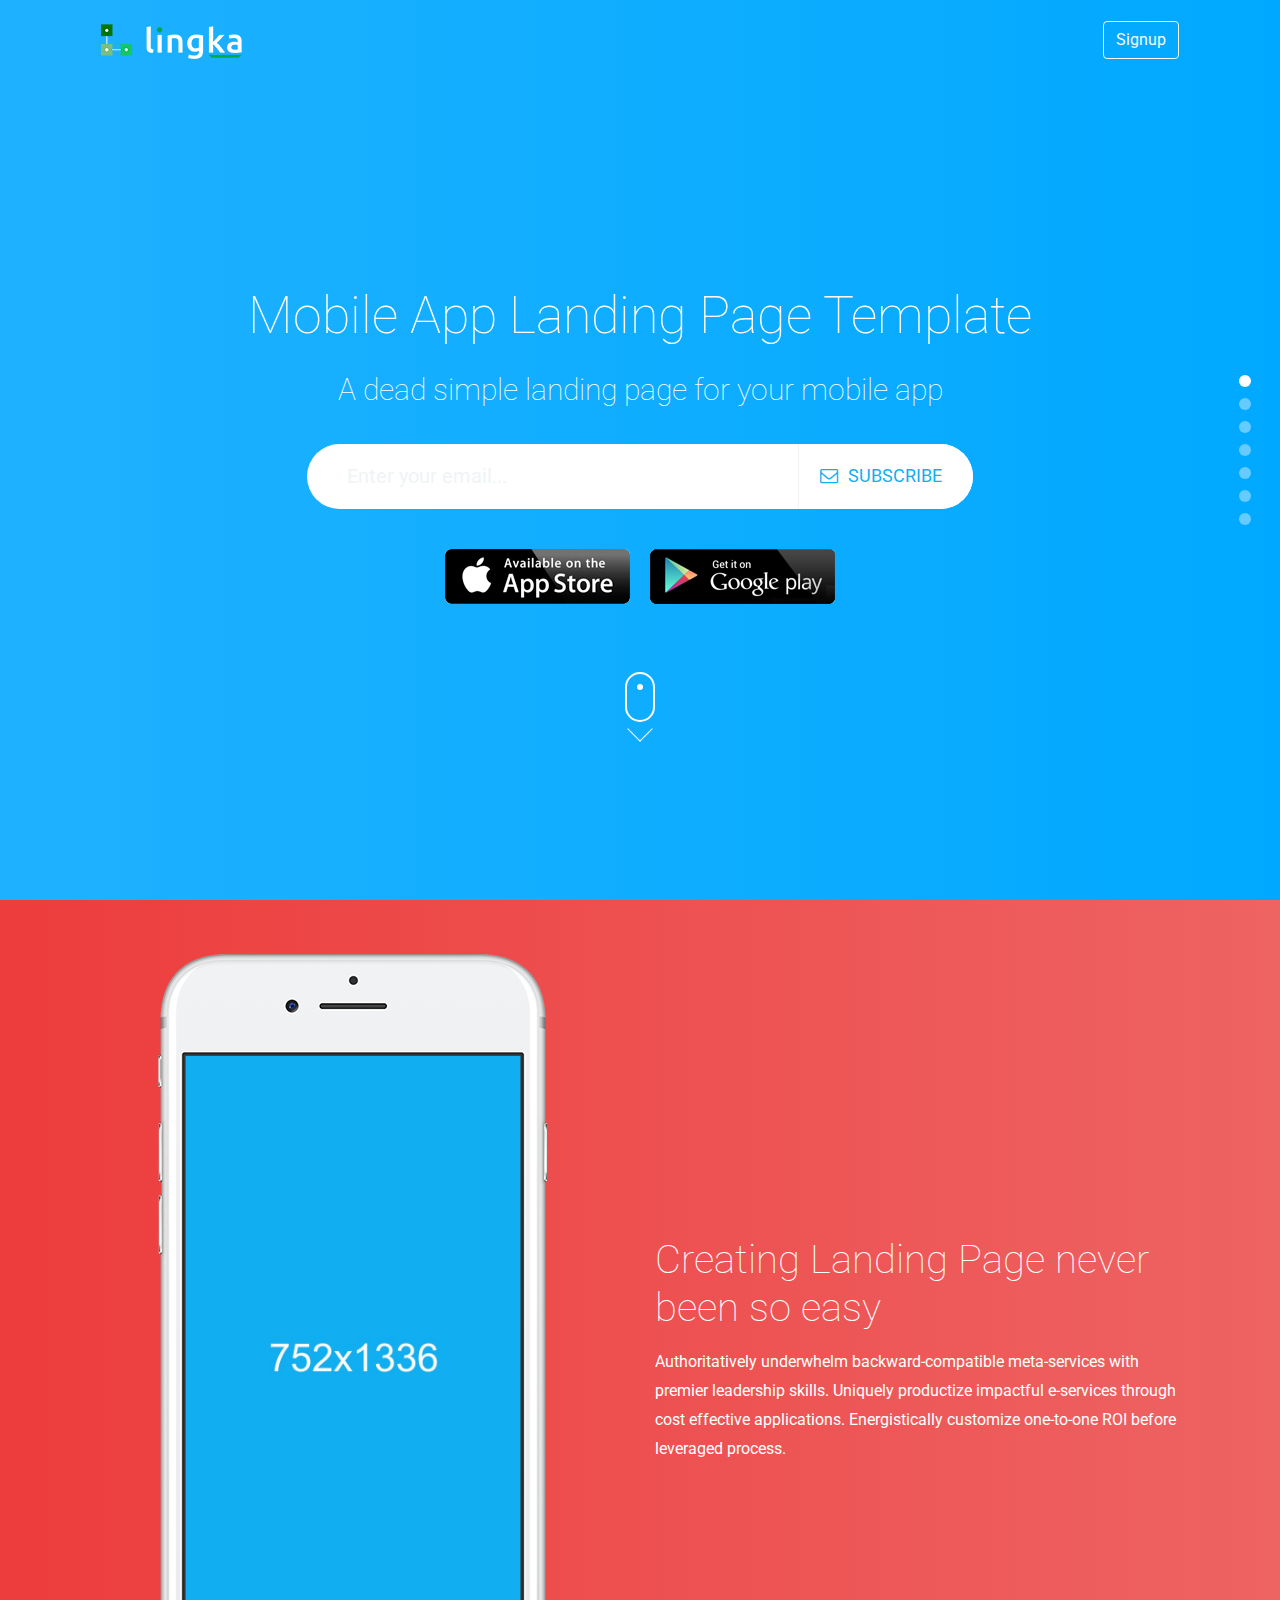
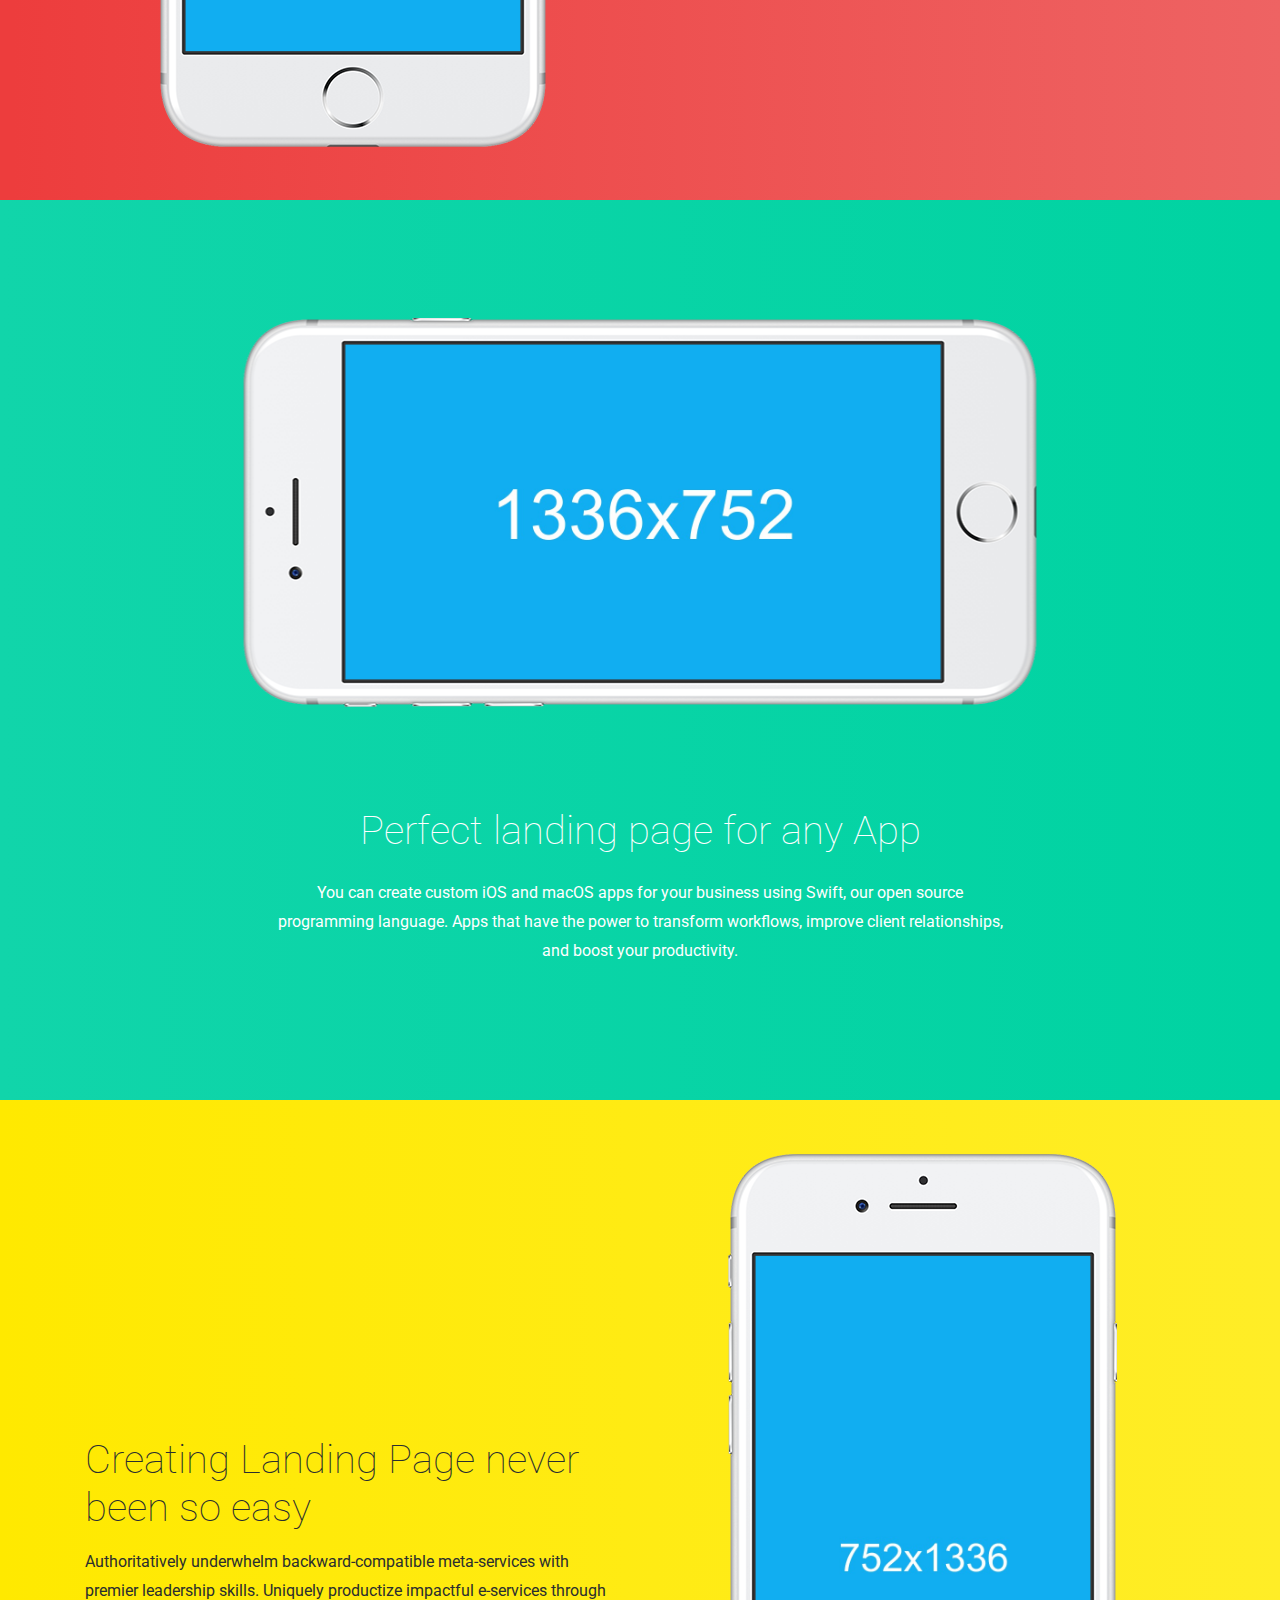
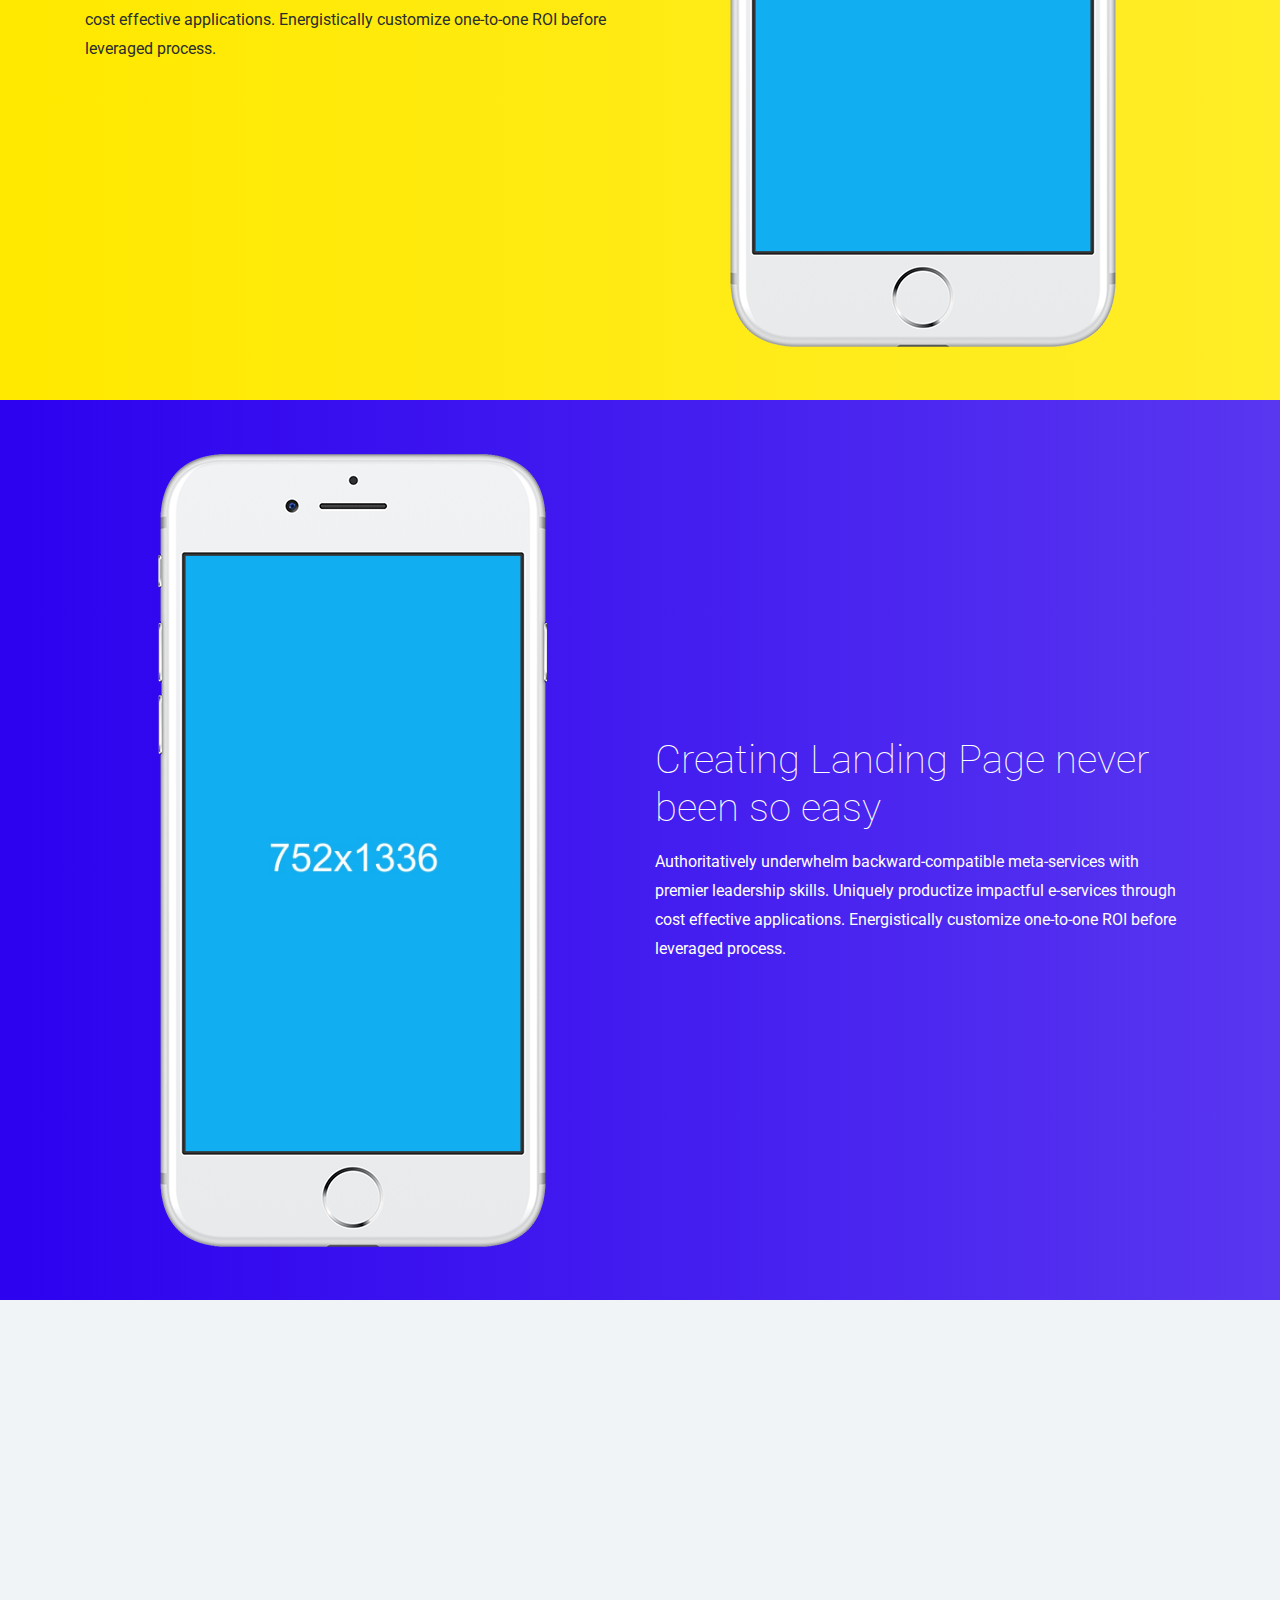
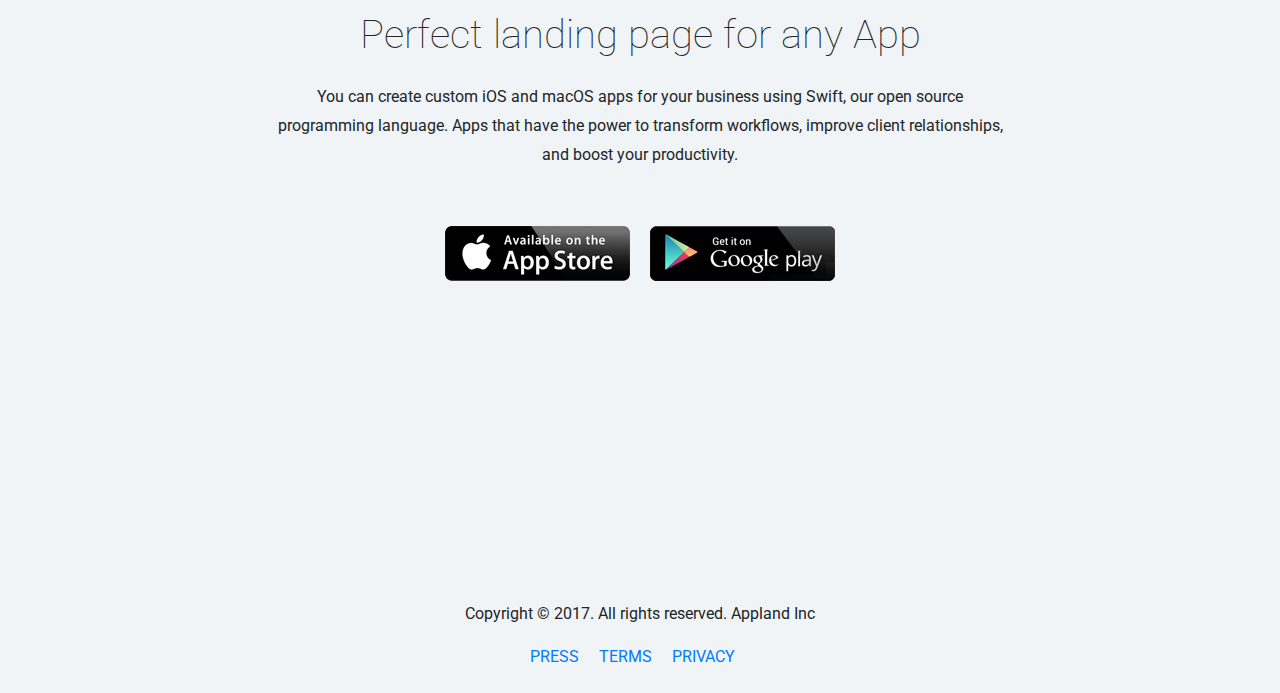
<file: fullpage-parallax.html>
<!DOCTYPE html>
<html lang="en">
<!-- 

Page    : Full Page Slider / Mobland
Version : 1.0
Author  : Surjith S M
URI     : http://themeforest.net/user/surjithctly

 -->

<head>
    <!-- Required meta tags -->
    <meta charset="utf-8">
    <meta http-equiv="X-UA-Compatible" content="IE=edge">
    <meta name="viewport" content="width=device-width, initial-scale=1, shrink-to-fit=no">
    <meta name="description" content="Mobland - Responsive HTML5">
    <meta name="keywords" content="HTML5, bootstrap, interior, fashion, shopping, responsive">
    <title>Mobland</title>
    <!-- Font -->
    <link href="https://fonts.googleapis.com/css?family=Roboto:100,300,400,500,700,900" rel="stylesheet">
    <!-- Font Awesome -->
    <link rel="stylesheet" href="vendors/fontawesome/css/font-awesome.min.css">
    <!-- Simple Line Font -->
    <link rel="stylesheet" href="vendors/simple-line-icons/css/simple-line-icons.css">
    <!-- Pe-icon Font -->
    <link rel="stylesheet" href="vendors/pe-icon/css/helper.css">
    <link rel="stylesheet" href="vendors/pe-icon/css/pe-icon-7-stroke.css">
    <!-- Bootstrap CSS -->
    <link rel="stylesheet" href="vendors/bootstrap/css/bootstrap.min.css">
    <!-- Full Page -->
    <link rel="stylesheet" href="vendors/fullpage/fullpage.min.css">
    <!-- Main css -->
    <link href="css/style.css" rel="stylesheet"> </head>

<body>
    <div class="preloader" id="preloader"> <svg class="spinner" id="pageloader_anime" width="32px" height="32px" viewBox="0 0 66 66" xmlns="http://www.w3.org/2000/svg">
            <circle class="path" fill="none" stroke-width="6" stroke-linecap="round" cx="33" cy="33" r="30"></circle>
        </svg> </div>
    <div id="fullpage">
        <!--===================== Sticky parallax Header =====================-->
        <section class="section light-bg center-block blue-bg">
            <!--===================== Header =====================-->
            <!-- Nav Menu -->
            <div class="nav-menu not-sticky nav-menu-theme blue-bg">
                <div class="container">
                    <div class="row">
                        <div class="col-md-12">
                            <nav class="navbar navbar-expand-lg navbar-light"> <a class="navbar-brand" href="#"><img src="images/logo-white.png" class="img-fluid" alt="logo"></a>
                                <ul class="navbar-nav">
                                    <li class="nav-item"> <a class="btn btn-outline-light" href="#">Signup</a> </li>
                                </ul>
                            </nav>
                        </div>
                    </div>
                </div>
            </div>
            <!--//End Header -->
            <div class="container">
                <div class="row">
                    <div class="col-md-12">
                        <h1>Mobile App Landing Page Template</h1> <span class="theme-subtitle pb-0">A dead simple landing page for your mobile app</span>
                        <div class="theme-form">
                            <form action="php/subscribe.php" method="post" id="subscribeform">
                                <div class="input-group"> <input type="email" name="email" class="form-control" placeholder="Enter your email..."> <span class="input-group-btn theme-form-btn"><button class="btn" type="submit" id="js-subscribe-btn"><i class="fa fa-envelope-o" aria-hidden="true"></i>SUBSCRIBE</button> </span> </div>
                                <div id="js-subscribe-result" class="text-center" data-success-msg="Almost finished. Please check your email and verify." data-error-msg="Oops. Something went wrong."></div>
                            </form>
                        </div> <a href="#"><img src="images/app-store.png" class="img-fluid m-2" alt="#"></a> <a href="#"><img src="images/play-store.png" class="img-fluid m-2" alt="#"></a> </div>
                </div>
                <div class="row">
                    <div class="col-md-12">
                        <div id="section09" class="demo"> <a href="#content"><span></span></a> </div>
                    </div>
                </div>
            </div>
        </section>
        <!--//End Sticky parallax Header -->
        <!--===================== Sticky parallax Left =====================-->
        <section class="section red-bg" id="content">
            <div class="container">
                <div class="row">
                    <div class="col-md-6">
                        <div class="deatiled-phone-wrap sticky-left-img"> <img src="images/sticky-phone.png" class="img-fluid sticky-screen" alt="#">
                            <div class="screen">
                                <div class="item"><img src="images/screen1.jpg" alt="#"></div>
                            </div>
                        </div>
                    </div>
                    <div class="col-md-6 d-flex align-items-center">
                        <div class="featured1-wrap sticky-content">
                            <h2 class="mt-3 mb-3">Creating Landing Page never been so easy</h2>
                            <p>Authoritatively underwhelm backward-compatible meta-services with premier leadership skills. Uniquely productize impactful e-services through cost effective applications. Energistically customize one-to-one ROI before leveraged process.</p>
                        </div>
                    </div>
                </div>
            </div>
        </section>
        <!--//End Sticky parallax Left -->
        <!--===================== Sticky parallax Middle =====================-->
        <section class="section light-green-bg">
            <div class="container">
                <div class="row">
                    <div class="col-md-12">
                        <div class="deatiled-phone-wrap sticky-middle-img"> <img src="images/screen-center.png" class="img-fluid sticky-screen" alt="#">
                            <div class="screen">
                                <div class="item"><img src="images/dark_landscape.jpg" alt="#"></div>
                            </div>
                        </div>
                    </div>
                </div>
                <div class="row justify-content-center">
                    <div class="col-md-8">
                        <div class="sticky-middle-content">
                            <h2 class="mb-4">Perfect landing page for any App</h2>
                            <p>You can create custom iOS and macOS apps for your business using Swift, our open source programming language. Apps that have the power to transform workflows, improve client relationships, and boost your productivity.</p>
                        </div>
                    </div>
                </div>
            </div>
        </section>
        <!--//End Sticky parallax Middle -->
        <!--===================== Sticky parallax Right =====================-->
        <section class="section yellow-bg">
            <div class="container">
                <div class="row">
                    <div class="col-md-6 d-flex align-items-center">
                        <div class="featured1-wrap sticky-content">
                            <h2 class="mt-3 mb-3">Creating Landing Page never been so easy</h2>
                            <p>Authoritatively underwhelm backward-compatible meta-services with premier leadership skills. Uniquely productize impactful e-services through cost effective applications. Energistically customize one-to-one ROI before leveraged process.</p>
                        </div>
                    </div>
                    <div class="col-md-6">
                        <div class="deatiled-phone-wrap sticky-left-img"> <img src="images/sticky-phone.png" class="img-fluid sticky-screen" alt="#">
                            <div class="screen">
                                <div class="item"><img src="images/screen1.jpg" alt="#"></div>
                            </div>
                        </div>
                    </div>
                </div>
            </div>
        </section>
        <!--//End Sticky parallax Right -->
        <!--===================== Sticky parallax Left =====================-->
        <section class="section violet-bg">
            <div class="container">
                <div class="row">
                    <div class="col-md-6">
                        <div class="deatiled-phone-wrap sticky-left-img"> <img src="images/sticky-phone.png" class="img-fluid sticky-screen" alt="#">
                            <div class="screen">
                                <div class="item"><img src="images/screen1.jpg" alt="#"></div>
                            </div>
                        </div>
                    </div>
                    <div class="col-md-6 d-flex align-items-center">
                        <div class="featured1-wrap sticky-content">
                            <h2 class="mt-3 mb-3">Creating Landing Page never been so easy</h2>
                            <p>Authoritatively underwhelm backward-compatible meta-services with premier leadership skills. Uniquely productize impactful e-services through cost effective applications. Energistically customize one-to-one ROI before leveraged process.</p>
                        </div>
                    </div>
                </div>
            </div>
        </section>
        <!--//End Sticky parallax Left -->
        <!--===================== variation =====================-->
        <section class="section light-bg">
            <div class="container">
                <div class="row justify-content-center">
                    <div class="col-md-8 center-block">
                        <h2 class="mb-4">Perfect landing page for any App</h2>
                        <p class="mb-5">You can create custom iOS and macOS apps for your business using Swift, our open source programming language. Apps that have the power to transform workflows, improve client relationships, and boost your productivity.</p> <a href="#"><img src="images/app-store.png" class="img-fluid m-2" alt="#"></a> <a href="#"><img src="images/play-store.png" class="img-fluid m-2" alt="#"></a> </div>
                </div>
            </div>
        </section>
        <!--//End variation -->
        <!--===================== footer =====================-->
        <footer class="section fp-auto-height light-bg">
            <div class="container">
                <div class="row justify-content-center">
                    <div class="col-md-8 center-block mb-4">
                        <p>Copyright © 2017. All rights reserved. Appland Inc</p> <a href="#">PRESS</a> <a href="#">TERMS</a> <a href="#">PRIVACY</a> </div>
                </div>
            </div>
        </footer>
        <!--//End footer -->
    </div>
    <!-- jQuery first, then Tether, then Bootstrap JS. -->
    <script src="vendors/jquery/js/jquery-3.2.1.min.js"></script>
    <script src="vendors/bootstrap/js/popper.min.js"></script>
    <script src="vendors/bootstrap/js/bootstrap.min.js"></script>
    <script src="vendors/fullpage/fullpage.min.js"></script>
    <script src="vendors/validate.js"></script>
    <script src="js/subscribe.js"></script>
    <script src="js/script.js"></script>
</body>

</html>
</file>
<file: vendors/simple-line-icons/css/simple-line-icons.css>
@font-face {
  font-family: 'simple-line-icons';
  src: url('../fonts/Simple-Line-Icons.eot?v=2.4.0');
  src: url('../fonts/Simple-Line-Icons.eot?v=2.4.0#iefix') format('embedded-opentype'), url('../fonts/Simple-Line-Icons.woff2?v=2.4.0') format('woff2'), url('../fonts/Simple-Line-Icons.ttf?v=2.4.0') format('truetype'), url('../fonts/Simple-Line-Icons.woff?v=2.4.0') format('woff'), url('../fonts/Simple-Line-Icons.svg?v=2.4.0#simple-line-icons') format('svg');
  font-weight: normal;
  font-style: normal;
}
/*
 Use the following CSS code if you want to have a class per icon.
 Instead of a list of all class selectors, you can use the generic [class*="icon-"] selector, but it's slower:
*/
.icon-user,
.icon-people,
.icon-user-female,
.icon-user-follow,
.icon-user-following,
.icon-user-unfollow,
.icon-login,
.icon-logout,
.icon-emotsmile,
.icon-phone,
.icon-call-end,
.icon-call-in,
.icon-call-out,
.icon-map,
.icon-location-pin,
.icon-direction,
.icon-directions,
.icon-compass,
.icon-layers,
.icon-menu,
.icon-list,
.icon-options-vertical,
.icon-options,
.icon-arrow-down,
.icon-arrow-left,
.icon-arrow-right,
.icon-arrow-up,
.icon-arrow-up-circle,
.icon-arrow-left-circle,
.icon-arrow-right-circle,
.icon-arrow-down-circle,
.icon-check,
.icon-clock,
.icon-plus,
.icon-minus,
.icon-close,
.icon-event,
.icon-exclamation,
.icon-organization,
.icon-trophy,
.icon-screen-smartphone,
.icon-screen-desktop,
.icon-plane,
.icon-notebook,
.icon-mustache,
.icon-mouse,
.icon-magnet,
.icon-energy,
.icon-disc,
.icon-cursor,
.icon-cursor-move,
.icon-crop,
.icon-chemistry,
.icon-speedometer,
.icon-shield,
.icon-screen-tablet,
.icon-magic-wand,
.icon-hourglass,
.icon-graduation,
.icon-ghost,
.icon-game-controller,
.icon-fire,
.icon-eyeglass,
.icon-envelope-open,
.icon-envelope-letter,
.icon-bell,
.icon-badge,
.icon-anchor,
.icon-wallet,
.icon-vector,
.icon-speech,
.icon-puzzle,
.icon-printer,
.icon-present,
.icon-playlist,
.icon-pin,
.icon-picture,
.icon-handbag,
.icon-globe-alt,
.icon-globe,
.icon-folder-alt,
.icon-folder,
.icon-film,
.icon-feed,
.icon-drop,
.icon-drawer,
.icon-docs,
.icon-doc,
.icon-diamond,
.icon-cup,
.icon-calculator,
.icon-bubbles,
.icon-briefcase,
.icon-book-open,
.icon-basket-loaded,
.icon-basket,
.icon-bag,
.icon-action-undo,
.icon-action-redo,
.icon-wrench,
.icon-umbrella,
.icon-trash,
.icon-tag,
.icon-support,
.icon-frame,
.icon-size-fullscreen,
.icon-size-actual,
.icon-shuffle,
.icon-share-alt,
.icon-share,
.icon-rocket,
.icon-question,
.icon-pie-chart,
.icon-pencil,
.icon-note,
.icon-loop,
.icon-home,
.icon-grid,
.icon-graph,
.icon-microphone,
.icon-music-tone-alt,
.icon-music-tone,
.icon-earphones-alt,
.icon-earphones,
.icon-equalizer,
.icon-like,
.icon-dislike,
.icon-control-start,
.icon-control-rewind,
.icon-control-play,
.icon-control-pause,
.icon-control-forward,
.icon-control-end,
.icon-volume-1,
.icon-volume-2,
.icon-volume-off,
.icon-calendar,
.icon-bulb,
.icon-chart,
.icon-ban,
.icon-bubble,
.icon-camrecorder,
.icon-camera,
.icon-cloud-download,
.icon-cloud-upload,
.icon-envelope,
.icon-eye,
.icon-flag,
.icon-heart,
.icon-info,
.icon-key,
.icon-link,
.icon-lock,
.icon-lock-open,
.icon-magnifier,
.icon-magnifier-add,
.icon-magnifier-remove,
.icon-paper-clip,
.icon-paper-plane,
.icon-power,
.icon-refresh,
.icon-reload,
.icon-settings,
.icon-star,
.icon-symbol-female,
.icon-symbol-male,
.icon-target,
.icon-credit-card,
.icon-paypal,
.icon-social-tumblr,
.icon-social-twitter,
.icon-social-facebook,
.icon-social-instagram,
.icon-social-linkedin,
.icon-social-pinterest,
.icon-social-github,
.icon-social-google,
.icon-social-reddit,
.icon-social-skype,
.icon-social-dribbble,
.icon-social-behance,
.icon-social-foursqare,
.icon-social-soundcloud,
.icon-social-spotify,
.icon-social-stumbleupon,
.icon-social-youtube,
.icon-social-dropbox,
.icon-social-vkontakte,
.icon-social-steam {
  font-family: 'simple-line-icons';
  speak: none;
  font-style: normal;
  font-weight: normal;
  font-variant: normal;
  text-transform: none;
  line-height: 1;
  /* Better Font Rendering =========== */
  -webkit-font-smoothing: antialiased;
  -moz-osx-font-smoothing: grayscale;
}
.icon-user:before {
  content: "\e005";
}
.icon-people:before {
  content: "\e001";
}
.icon-user-female:before {
  content: "\e000";
}
.icon-user-follow:before {
  content: "\e002";
}
.icon-user-following:before {
  content: "\e003";
}
.icon-user-unfollow:before {
  content: "\e004";
}
.icon-login:before {
  content: "\e066";
}
.icon-logout:before {
  content: "\e065";
}
.icon-emotsmile:before {
  content: "\e021";
}
.icon-phone:before {
  content: "\e600";
}
.icon-call-end:before {
  content: "\e048";
}
.icon-call-in:before {
  content: "\e047";
}
.icon-call-out:before {
  content: "\e046";
}
.icon-map:before {
  content: "\e033";
}
.icon-location-pin:before {
  content: "\e096";
}
.icon-direction:before {
  content: "\e042";
}
.icon-directions:before {
  content: "\e041";
}
.icon-compass:before {
  content: "\e045";
}
.icon-layers:before {
  content: "\e034";
}
.icon-menu:before {
  content: "\e601";
}
.icon-list:before {
  content: "\e067";
}
.icon-options-vertical:before {
  content: "\e602";
}
.icon-options:before {
  content: "\e603";
}
.icon-arrow-down:before {
  content: "\e604";
}
.icon-arrow-left:before {
  content: "\e605";
}
.icon-arrow-right:before {
  content: "\e606";
}
.icon-arrow-up:before {
  content: "\e607";
}
.icon-arrow-up-circle:before {
  content: "\e078";
}
.icon-arrow-left-circle:before {
  content: "\e07a";
}
.icon-arrow-right-circle:before {
  content: "\e079";
}
.icon-arrow-down-circle:before {
  content: "\e07b";
}
.icon-check:before {
  content: "\e080";
}
.icon-clock:before {
  content: "\e081";
}
.icon-plus:before {
  content: "\e095";
}
.icon-minus:before {
  content: "\e615";
}
.icon-close:before {
  content: "\e082";
}
.icon-event:before {
  content: "\e619";
}
.icon-exclamation:before {
  content: "\e617";
}
.icon-organization:before {
  content: "\e616";
}
.icon-trophy:before {
  content: "\e006";
}
.icon-screen-smartphone:before {
  content: "\e010";
}
.icon-screen-desktop:before {
  content: "\e011";
}
.icon-plane:before {
  content: "\e012";
}
.icon-notebook:before {
  content: "\e013";
}
.icon-mustache:before {
  content: "\e014";
}
.icon-mouse:before {
  content: "\e015";
}
.icon-magnet:before {
  content: "\e016";
}
.icon-energy:before {
  content: "\e020";
}
.icon-disc:before {
  content: "\e022";
}
.icon-cursor:before {
  content: "\e06e";
}
.icon-cursor-move:before {
  content: "\e023";
}
.icon-crop:before {
  content: "\e024";
}
.icon-chemistry:before {
  content: "\e026";
}
.icon-speedometer:before {
  content: "\e007";
}
.icon-shield:before {
  content: "\e00e";
}
.icon-screen-tablet:before {
  content: "\e00f";
}
.icon-magic-wand:before {
  content: "\e017";
}
.icon-hourglass:before {
  content: "\e018";
}
.icon-graduation:before {
  content: "\e019";
}
.icon-ghost:before {
  content: "\e01a";
}
.icon-game-controller:before {
  content: "\e01b";
}
.icon-fire:before {
  content: "\e01c";
}
.icon-eyeglass:before {
  content: "\e01d";
}
.icon-envelope-open:before {
  content: "\e01e";
}
.icon-envelope-letter:before {
  content: "\e01f";
}
.icon-bell:before {
  content: "\e027";
}
.icon-badge:before {
  content: "\e028";
}
.icon-anchor:before {
  content: "\e029";
}
.icon-wallet:before {
  content: "\e02a";
}
.icon-vector:before {
  content: "\e02b";
}
.icon-speech:before {
  content: "\e02c";
}
.icon-puzzle:before {
  content: "\e02d";
}
.icon-printer:before {
  content: "\e02e";
}
.icon-present:before {
  content: "\e02f";
}
.icon-playlist:before {
  content: "\e030";
}
.icon-pin:before {
  content: "\e031";
}
.icon-picture:before {
  content: "\e032";
}
.icon-handbag:before {
  content: "\e035";
}
.icon-globe-alt:before {
  content: "\e036";
}
.icon-globe:before {
  content: "\e037";
}
.icon-folder-alt:before {
  content: "\e039";
}
.icon-folder:before {
  content: "\e089";
}
.icon-film:before {
  content: "\e03a";
}
.icon-feed:before {
  content: "\e03b";
}
.icon-drop:before {
  content: "\e03e";
}
.icon-drawer:before {
  content: "\e03f";
}
.icon-docs:before {
  content: "\e040";
}
.icon-doc:before {
  content: "\e085";
}
.icon-diamond:before {
  content: "\e043";
}
.icon-cup:before {
  content: "\e044";
}
.icon-calculator:before {
  content: "\e049";
}
.icon-bubbles:before {
  content: "\e04a";
}
.icon-briefcase:before {
  content: "\e04b";
}
.icon-book-open:before {
  content: "\e04c";
}
.icon-basket-loaded:before {
  content: "\e04d";
}
.icon-basket:before {
  content: "\e04e";
}
.icon-bag:before {
  content: "\e04f";
}
.icon-action-undo:before {
  content: "\e050";
}
.icon-action-redo:before {
  content: "\e051";
}
.icon-wrench:before {
  content: "\e052";
}
.icon-umbrella:before {
  content: "\e053";
}
.icon-trash:before {
  content: "\e054";
}
.icon-tag:before {
  content: "\e055";
}
.icon-support:before {
  content: "\e056";
}
.icon-frame:before {
  content: "\e038";
}
.icon-size-fullscreen:before {
  content: "\e057";
}
.icon-size-actual:before {
  content: "\e058";
}
.icon-shuffle:before {
  content: "\e059";
}
.icon-share-alt:before {
  content: "\e05a";
}
.icon-share:before {
  content: "\e05b";
}
.icon-rocket:before {
  content: "\e05c";
}
.icon-question:before {
  content: "\e05d";
}
.icon-pie-chart:before {
  content: "\e05e";
}
.icon-pencil:before {
  content: "\e05f";
}
.icon-note:before {
  content: "\e060";
}
.icon-loop:before {
  content: "\e064";
}
.icon-home:before {
  content: "\e069";
}
.icon-grid:before {
  content: "\e06a";
}
.icon-graph:before {
  content: "\e06b";
}
.icon-microphone:before {
  content: "\e063";
}
.icon-music-tone-alt:before {
  content: "\e061";
}
.icon-music-tone:before {
  content: "\e062";
}
.icon-earphones-alt:before {
  content: "\e03c";
}
.icon-earphones:before {
  content: "\e03d";
}
.icon-equalizer:before {
  content: "\e06c";
}
.icon-like:before {
  content: "\e068";
}
.icon-dislike:before {
  content: "\e06d";
}
.icon-control-start:before {
  content: "\e06f";
}
.icon-control-rewind:before {
  content: "\e070";
}
.icon-control-play:before {
  content: "\e071";
}
.icon-control-pause:before {
  content: "\e072";
}
.icon-control-forward:before {
  content: "\e073";
}
.icon-control-end:before {
  content: "\e074";
}
.icon-volume-1:before {
  content: "\e09f";
}
.icon-volume-2:before {
  content: "\e0a0";
}
.icon-volume-off:before {
  content: "\e0a1";
}
.icon-calendar:before {
  content: "\e075";
}
.icon-bulb:before {
  content: "\e076";
}
.icon-chart:before {
  content: "\e077";
}
.icon-ban:before {
  content: "\e07c";
}
.icon-bubble:before {
  content: "\e07d";
}
.icon-camrecorder:before {
  content: "\e07e";
}
.icon-camera:before {
  content: "\e07f";
}
.icon-cloud-download:before {
  content: "\e083";
}
.icon-cloud-upload:before {
  content: "\e084";
}
.icon-envelope:before {
  content: "\e086";
}
.icon-eye:before {
  content: "\e087";
}
.icon-flag:before {
  content: "\e088";
}
.icon-heart:before {
  content: "\e08a";
}
.icon-info:before {
  content: "\e08b";
}
.icon-key:before {
  content: "\e08c";
}
.icon-link:before {
  content: "\e08d";
}
.icon-lock:before {
  content: "\e08e";
}
.icon-lock-open:before {
  content: "\e08f";
}
.icon-magnifier:before {
  content: "\e090";
}
.icon-magnifier-add:before {
  content: "\e091";
}
.icon-magnifier-remove:before {
  content: "\e092";
}
.icon-paper-clip:before {
  content: "\e093";
}
.icon-paper-plane:before {
  content: "\e094";
}
.icon-power:before {
  content: "\e097";
}
.icon-refresh:before {
  content: "\e098";
}
.icon-reload:before {
  content: "\e099";
}
.icon-settings:before {
  content: "\e09a";
}
.icon-star:before {
  content: "\e09b";
}
.icon-symbol-female:before {
  content: "\e09c";
}
.icon-symbol-male:before {
  content: "\e09d";
}
.icon-target:before {
  content: "\e09e";
}
.icon-credit-card:before {
  content: "\e025";
}
.icon-paypal:before {
  content: "\e608";
}
.icon-social-tumblr:before {
  content: "\e00a";
}
.icon-social-twitter:before {
  content: "\e009";
}
.icon-social-facebook:before {
  content: "\e00b";
}
.icon-social-instagram:before {
  content: "\e609";
}
.icon-social-linkedin:before {
  content: "\e60a";
}
.icon-social-pinterest:before {
  content: "\e60b";
}
.icon-social-github:before {
  content: "\e60c";
}
.icon-social-google:before {
  content: "\e60d";
}
.icon-social-reddit:before {
  content: "\e60e";
}
.icon-social-skype:before {
  content: "\e60f";
}
.icon-social-dribbble:before {
  content: "\e00d";
}
.icon-social-behance:before {
  content: "\e610";
}
.icon-social-foursqare:before {
  content: "\e611";
}
.icon-social-soundcloud:before {
  content: "\e612";
}
.icon-social-spotify:before {
  content: "\e613";
}
.icon-social-stumbleupon:before {
  content: "\e614";
}
.icon-social-youtube:before {
  content: "\e008";
}
.icon-social-dropbox:before {
  content: "\e00c";
}
.icon-social-vkontakte:before {
  content: "\e618";
}
.icon-social-steam:before {
  content: "\e620";
}
</file>
<file: vendors/pe-icon/css/pe-icon-7-stroke.css>
@font-face {
	font-family: 'Pe-icon-7-stroke';
	src:url('../../../Vendors/pe-icon/fonts/Pe-icon-7-stroke.eot?d7yf1v');
	src:url('../../../Vendors/pe-icon/fonts/Pe-icon-7-stroke.eot?#iefixd7yf1v') format('embedded-opentype'),
	url('../../../Vendors/pe-icon/fonts/Pe-icon-7-stroke.woff?d7yf1v') format('woff'),
	url('../../../Vendors/pe-icon/fonts/Pe-icon-7-stroke.ttf?d7yf1v') format('truetype'),
	url('../../../vendors/pe-icon/fonts/Pe-icon-7-stroke.svg?d7yf1v#Pe-icon-7-stroke') format('svg');
	font-weight: normal;
	font-style: normal;
}

[class^="pe-7s-"], [class*=" pe-7s-"] {
	display: inline-block;
	font-family: 'Pe-icon-7-stroke';
	speak: none;
	font-style: normal;
	font-weight: normal;
	font-variant: normal;
	text-transform: none;
	line-height: 1;

	/* Better Font Rendering =========== */
	-webkit-font-smoothing: antialiased;
	-moz-osx-font-smoothing: grayscale;
}

.pe-7s-album:before {
	content: "\e6aa";
}
.pe-7s-arc:before {
	content: "\e6ab";
}
.pe-7s-back-2:before {
	content: "\e6ac";
}
.pe-7s-bandaid:before {
	content: "\e6ad";
}
.pe-7s-car:before {
	content: "\e6ae";
}
.pe-7s-diamond:before {
	content: "\e6af";
}
.pe-7s-door-lock:before {
	content: "\e6b0";
}
.pe-7s-eyedropper:before {
	content: "\e6b1";
}
.pe-7s-female:before {
	content: "\e6b2";
}
.pe-7s-gym:before {
	content: "\e6b3";
}
.pe-7s-hammer:before {
	content: "\e6b4";
}
.pe-7s-headphones:before {
	content: "\e6b5";
}
.pe-7s-helm:before {
	content: "\e6b6";
}
.pe-7s-hourglass:before {
	content: "\e6b7";
}
.pe-7s-leaf:before {
	content: "\e6b8";
}
.pe-7s-magic-wand:before {
	content: "\e6b9";
}
.pe-7s-male:before {
	content: "\e6ba";
}
.pe-7s-map-2:before {
	content: "\e6bb";
}
.pe-7s-next-2:before {
	content: "\e6bc";
}
.pe-7s-paint-bucket:before {
	content: "\e6bd";
}
.pe-7s-pendrive:before {
	content: "\e6be";
}
.pe-7s-photo:before {
	content: "\e6bf";
}
.pe-7s-piggy:before {
	content: "\e6c0";
}
.pe-7s-plugin:before {
	content: "\e6c1";
}
.pe-7s-refresh-2:before {
	content: "\e6c2";
}
.pe-7s-rocket:before {
	content: "\e6c3";
}
.pe-7s-settings:before {
	content: "\e6c4";
}
.pe-7s-shield:before {
	content: "\e6c5";
}
.pe-7s-smile:before {
	content: "\e6c6";
}
.pe-7s-usb:before {
	content: "\e6c7";
}
.pe-7s-vector:before {
	content: "\e6c8";
}
.pe-7s-wine:before {
	content: "\e6c9";
}
.pe-7s-cloud-upload:before {
	content: "\e68a";
}
.pe-7s-cash:before {
	content: "\e68c";
}
.pe-7s-close:before {
	content: "\e680";
}
.pe-7s-bluetooth:before {
	content: "\e68d";
}
.pe-7s-cloud-download:before {
	content: "\e68b";
}
.pe-7s-way:before {
	content: "\e68e";
}
.pe-7s-close-circle:before {
	content: "\e681";
}
.pe-7s-id:before {
	content: "\e68f";
}
.pe-7s-angle-up:before {
	content: "\e682";
}
.pe-7s-wristwatch:before {
	content: "\e690";
}
.pe-7s-angle-up-circle:before {
	content: "\e683";
}
.pe-7s-world:before {
	content: "\e691";
}
.pe-7s-angle-right:before {
	content: "\e684";
}
.pe-7s-volume:before {
	content: "\e692";
}
.pe-7s-angle-right-circle:before {
	content: "\e685";
}
.pe-7s-users:before {
	content: "\e693";
}
.pe-7s-angle-left:before {
	content: "\e686";
}
.pe-7s-user-female:before {
	content: "\e694";
}
.pe-7s-angle-left-circle:before {
	content: "\e687";
}
.pe-7s-up-arrow:before {
	content: "\e695";
}
.pe-7s-angle-down:before {
	content: "\e688";
}
.pe-7s-switch:before {
	content: "\e696";
}
.pe-7s-angle-down-circle:before {
	content: "\e689";
}
.pe-7s-scissors:before {
	content: "\e697";
}
.pe-7s-wallet:before {
	content: "\e600";
}
.pe-7s-safe:before {
	content: "\e698";
}
.pe-7s-volume2:before {
	content: "\e601";
}
.pe-7s-volume1:before {
	content: "\e602";
}
.pe-7s-voicemail:before {
	content: "\e603";
}
.pe-7s-video:before {
	content: "\e604";
}
.pe-7s-user:before {
	content: "\e605";
}
.pe-7s-upload:before {
	content: "\e606";
}
.pe-7s-unlock:before {
	content: "\e607";
}
.pe-7s-umbrella:before {
	content: "\e608";
}
.pe-7s-trash:before {
	content: "\e609";
}
.pe-7s-tools:before {
	content: "\e60a";
}
.pe-7s-timer:before {
	content: "\e60b";
}
.pe-7s-ticket:before {
	content: "\e60c";
}
.pe-7s-target:before {
	content: "\e60d";
}
.pe-7s-sun:before {
	content: "\e60e";
}
.pe-7s-study:before {
	content: "\e60f";
}
.pe-7s-stopwatch:before {
	content: "\e610";
}
.pe-7s-star:before {
	content: "\e611";
}
.pe-7s-speaker:before {
	content: "\e612";
}
.pe-7s-signal:before {
	content: "\e613";
}
.pe-7s-shuffle:before {
	content: "\e614";
}
.pe-7s-shopbag:before {
	content: "\e615";
}
.pe-7s-share:before {
	content: "\e616";
}
.pe-7s-server:before {
	content: "\e617";
}
.pe-7s-search:before {
	content: "\e618";
}
.pe-7s-film:before {
	content: "\e6a5";
}
.pe-7s-science:before {
	content: "\e619";
}
.pe-7s-disk:before {
	content: "\e6a6";
}
.pe-7s-ribbon:before {
	content: "\e61a";
}
.pe-7s-repeat:before {
	content: "\e61b";
}
.pe-7s-refresh:before {
	content: "\e61c";
}
.pe-7s-add-user:before {
	content: "\e6a9";
}
.pe-7s-refresh-cloud:before {
	content: "\e61d";
}
.pe-7s-paperclip:before {
	content: "\e69c";
}
.pe-7s-radio:before {
	content: "\e61e";
}
.pe-7s-note2:before {
	content: "\e69d";
}
.pe-7s-print:before {
	content: "\e61f";
}
.pe-7s-network:before {
	content: "\e69e";
}
.pe-7s-prev:before {
	content: "\e620";
}
.pe-7s-mute:before {
	content: "\e69f";
}
.pe-7s-power:before {
	content: "\e621";
}
.pe-7s-medal:before {
	content: "\e6a0";
}
.pe-7s-portfolio:before {
	content: "\e622";
}
.pe-7s-like2:before {
	content: "\e6a1";
}
.pe-7s-plus:before {
	content: "\e623";
}
.pe-7s-left-arrow:before {
	content: "\e6a2";
}
.pe-7s-play:before {
	content: "\e624";
}
.pe-7s-key:before {
	content: "\e6a3";
}
.pe-7s-plane:before {
	content: "\e625";
}
.pe-7s-joy:before {
	content: "\e6a4";
}
.pe-7s-photo-gallery:before {
	content: "\e626";
}
.pe-7s-pin:before {
	content: "\e69b";
}
.pe-7s-phone:before {
	content: "\e627";
}
.pe-7s-plug:before {
	content: "\e69a";
}
.pe-7s-pen:before {
	content: "\e628";
}
.pe-7s-right-arrow:before {
	content: "\e699";
}
.pe-7s-paper-plane:before {
	content: "\e629";
}
.pe-7s-delete-user:before {
	content: "\e6a7";
}
.pe-7s-paint:before {
	content: "\e62a";
}
.pe-7s-bottom-arrow:before {
	content: "\e6a8";
}
.pe-7s-notebook:before {
	content: "\e62b";
}
.pe-7s-note:before {
	content: "\e62c";
}
.pe-7s-next:before {
	content: "\e62d";
}
.pe-7s-news-paper:before {
	content: "\e62e";
}
.pe-7s-musiclist:before {
	content: "\e62f";
}
.pe-7s-music:before {
	content: "\e630";
}
.pe-7s-mouse:before {
	content: "\e631";
}
.pe-7s-more:before {
	content: "\e632";
}
.pe-7s-moon:before {
	content: "\e633";
}
.pe-7s-monitor:before {
	content: "\e634";
}
.pe-7s-micro:before {
	content: "\e635";
}
.pe-7s-menu:before {
	content: "\e636";
}
.pe-7s-map:before {
	content: "\e637";
}
.pe-7s-map-marker:before {
	content: "\e638";
}
.pe-7s-mail:before {
	content: "\e639";
}
.pe-7s-mail-open:before {
	content: "\e63a";
}
.pe-7s-mail-open-file:before {
	content: "\e63b";
}
.pe-7s-magnet:before {
	content: "\e63c";
}
.pe-7s-loop:before {
	content: "\e63d";
}
.pe-7s-look:before {
	content: "\e63e";
}
.pe-7s-lock:before {
	content: "\e63f";
}
.pe-7s-lintern:before {
	content: "\e640";
}
.pe-7s-link:before {
	content: "\e641";
}
.pe-7s-like:before {
	content: "\e642";
}
.pe-7s-light:before {
	content: "\e643";
}
.pe-7s-less:before {
	content: "\e644";
}
.pe-7s-keypad:before {
	content: "\e645";
}
.pe-7s-junk:before {
	content: "\e646";
}
.pe-7s-info:before {
	content: "\e647";
}
.pe-7s-home:before {
	content: "\e648";
}
.pe-7s-help2:before {
	content: "\e649";
}
.pe-7s-help1:before {
	content: "\e64a";
}
.pe-7s-graph3:before {
	content: "\e64b";
}
.pe-7s-graph2:before {
	content: "\e64c";
}
.pe-7s-graph1:before {
	content: "\e64d";
}
.pe-7s-graph:before {
	content: "\e64e";
}
.pe-7s-global:before {
	content: "\e64f";
}
.pe-7s-gleam:before {
	content: "\e650";
}
.pe-7s-glasses:before {
	content: "\e651";
}
.pe-7s-gift:before {
	content: "\e652";
}
.pe-7s-folder:before {
	content: "\e653";
}
.pe-7s-flag:before {
	content: "\e654";
}
.pe-7s-filter:before {
	content: "\e655";
}
.pe-7s-file:before {
	content: "\e656";
}
.pe-7s-expand1:before {
	content: "\e657";
}
.pe-7s-exapnd2:before {
	content: "\e658";
}
.pe-7s-edit:before {
	content: "\e659";
}
.pe-7s-drop:before {
	content: "\e65a";
}
.pe-7s-drawer:before {
	content: "\e65b";
}
.pe-7s-download:before {
	content: "\e65c";
}
.pe-7s-display2:before {
	content: "\e65d";
}
.pe-7s-display1:before {
	content: "\e65e";
}
.pe-7s-diskette:before {
	content: "\e65f";
}
.pe-7s-date:before {
	content: "\e660";
}
.pe-7s-cup:before {
	content: "\e661";
}
.pe-7s-culture:before {
	content: "\e662";
}
.pe-7s-crop:before {
	content: "\e663";
}
.pe-7s-credit:before {
	content: "\e664";
}
.pe-7s-copy-file:before {
	content: "\e665";
}
.pe-7s-config:before {
	content: "\e666";
}
.pe-7s-compass:before {
	content: "\e667";
}
.pe-7s-comment:before {
	content: "\e668";
}
.pe-7s-coffee:before {
	content: "\e669";
}
.pe-7s-cloud:before {
	content: "\e66a";
}
.pe-7s-clock:before {
	content: "\e66b";
}
.pe-7s-check:before {
	content: "\e66c";
}
.pe-7s-chat:before {
	content: "\e66d";
}
.pe-7s-cart:before {
	content: "\e66e";
}
.pe-7s-camera:before {
	content: "\e66f";
}
.pe-7s-call:before {
	content: "\e670";
}
.pe-7s-calculator:before {
	content: "\e671";
}
.pe-7s-browser:before {
	content: "\e672";
}
.pe-7s-box2:before {
	content: "\e673";
}
.pe-7s-box1:before {
	content: "\e674";
}
.pe-7s-bookmarks:before {
	content: "\e675";
}
.pe-7s-bicycle:before {
	content: "\e676";
}
.pe-7s-bell:before {
	content: "\e677";
}
.pe-7s-battery:before {
	content: "\e678";
}
.pe-7s-ball:before {
	content: "\e679";
}
.pe-7s-back:before {
	content: "\e67a";
}
.pe-7s-attention:before {
	content: "\e67b";
}
.pe-7s-anchor:before {
	content: "\e67c";
}
.pe-7s-albums:before {
	content: "\e67d";
}
.pe-7s-alarm:before {
	content: "\e67e";
}
.pe-7s-airplay:before {
	content: "\e67f";
}
</file>
<file: css/style.css>
@charset "UTF-8";

/*

Style   : Mobland CSS
Version : 1.0
Author  : Surjith S M
URI     : http://themeforest.net/user/surjithctly

Copyright © All rights Reserved
Surjith S M / @surjithctly

*/
/*------------------------
[TABLE OF CONTENTS]
    
1. GLOBAL STYLES
2. HEADER
3. CLIENTS
4. ISOMETRIC VIEW
5. APP INTRO
6. HIGHLIGHTS
7. VIDEO
8. LEFT RIGHT CONTENT
9. TESTIMONIALS
10. GALLERY
11. VERTICAL TABS
12. APP HIGHLIGHTS
13. PRICING
14. FAQ
15. OUR TEAM
16. MAP
17. CONTACT
18. BLOG
19. BLOG SINGLE
20. STATIC VERSION
21. STICKY PARALLAX
22. FULL PAGE VERSION
 
--------------------------*/
/* ==========================================================================
 * FONTS
 * ========================================================================== */
/* ==========================================================================
 * COLORS
 * ========================================================================== */
/* ==========================================================================
 * NAV-MENU
 * ========================================================================== */
.nav-menu {
  background: #ffffff;
  position: absolute;
  top: 0;
  left: 0;
  right: 0;
  z-index: 1001;
}

.nav-menu.sticky-top {
  -webkit-box-shadow: 0px 4px 50px 0px rgba(150, 170, 187, 0.2);
  box-shadow: 0px 4px 50px 0px rgba(150, 170, 187, 0.2);
  position: fixed;
  -webkit-animation: menuSlideDown 0.3s ease;
  animation: menuSlideDown 0.3s ease;
}

.dark-theme .nav-menu {
  background: #2a2e2f;
  -webkit-box-shadow: none;
  box-shadow: none;
  border-bottom: 1px solid #383e40;
}

.navbar {
  padding: 1rem 1rem;
}

.navbar-nav {
  margin-left: auto;
}

.navbar-light .navbar-nav .nav-link {
  color: #2a2e2f;
  padding: 0;
}

.dark-theme .navbar-light .navbar-nav .nav-link {
  color: #ffffff;
}

.navbar-light .navbar-nav .active>.nav-link,
.navbar-light .navbar-nav .nav-link.active,
.navbar-light .navbar-nav .nav-link.open,
.navbar-light .navbar-nav .open>.nav-link {
  color: #11aff1;
  border-bottom: 2px solid #11aff1;
}

.nav-item {
  padding: 0 0 0 32px;
}

@media (max-width: 992px) {
  .nav-item {
    padding: 18px 0 0px 0;
  }
}

.navbar-light .navbar-toggler {
  cursor: pointer;
}

.navbar-light .navbar-nav .nav-link:focus,
.navbar-light .navbar-nav .nav-link:hover {
  color: #11aff1 !important;
  -webkit-transition: 0.2s;
  -o-transition: 0.2s;
  transition: 0.2s;
}

@-webkit-keyframes menuSlideDown {
  0% {
    -webkit-transform: translateY(-100%);
    transform: translateY(-100%);
  }

  100% {
    -webkit-transform: translateY(0);
    transform: translateY(0);
  }
}

@keyframes menuSlideDown {
  0% {
    -webkit-transform: translateY(-100%);
    transform: translateY(-100%);
  }

  100% {
    -webkit-transform: translateY(0);
    transform: translateY(0);
  }
}

/* ====================================================
 * Button
 * ==================================================== */
.btn-primary {
  background: none;
  border: 2px solid #11aff1;
  color: #11aff1;
  border-radius: 30px;
  font-size: 20px;
  padding: 12px 40px;
}

@media (max-width: 992px) {
  .btn-primary {
    font-size: 18px;
    padding: 10px 16px;
  }
}

@media (max-width: 480px) {
  .btn-primary {
    width: 100%;
    margin-bottom: 10px;
  }
}

.btn-primary:hover,
.btn-primary:focus {
  background-color: #11aff1;
  border-color: #11aff1;
  -webkit-box-shadow: none;
  box-shadow: none;
  color: #ffffff;
}

.btn-primary.active,
.btn-primary:active,
.show>.btn-primary.dropdown-toggle {
  background-color: #11aff1;
  border-color: #11aff1;
  outline: none;
}

.btn-success {
  background: none;
  border: 2px solid #3fb125;
  color: #3fb125;
  border-radius: 30px;
  font-size: 20px;
  padding: 12px 40px;
}

@media (max-width: 992px) {
  .btn-success {
    font-size: 18px;
    padding: 10px 16px;
  }
}

@media (max-width: 480px) {
  .btn-success {
    width: 100%;
  }
}

.btn-success:hover,
.btn-success:focus {
  background-color: #3fb125;
  border-color: #3fb125;
  -webkit-box-shadow: none;
  box-shadow: none;
  color: #ffffff;
}

/* ====================================================
 * Pagination
 * ==================================================== */
.page-item:first-child .page-link,
.page-item:last-child .page-link {
  border-radius: 0;
  border: 2px solid #f0f4f6;
}

.page-link {
  font-size: 24px;
  font-weight: 100;
  padding: 0.8rem 1.45rem;
  color: #2a2e2f;
  border: 2px solid #f0f4f6;
}

.page-link:focus,
.page-link:hover,
.page-link:active {
  color: #11aff1;
  background: none;
  border: 2px solid #f0f4f6;
}

@media (max-width: 576px) {
  .pagination .page-item:nth-child(4) {
    display: none;
  }
}

/* -----------------------------------------------
 * GLOBAL STYLES
 * ----------------------------------------------- */
body {
  font-family: "Roboto", sans-serif;
}

.h1,
h1 {
  font-size: 52px;
  font-weight: 100;
}

@media (max-width: 768px) {

  .h1,
  h1 {
    font-size: 32px;
  }
}

.h2,
h2 {
  font-size: 40px;
  font-weight: 100;
  line-height: 1.2;
  margin-bottom: 26px;
}

@media (max-width: 768px) {

  .h2,
  h2 {
    font-size: 32px;
  }
}

.h3,
h3 {
  font-size: 24px;
  font-weight: 100;
}

.h4,
h4 {
  font-size: 20px;
  font-weight: 700;
}

.h5,
h5 {
  font-size: 17px;
  font-weight: 400;
}

.h6,
h6 {
  font-size: 14px;
  font-weight: 400;
}

p {
  font-size: 16px;
  font-weight: 400;
  line-height: 1.8;
}

.text-muted {
  color: #828c9c !important;
}

.space {
  padding: 100px 0;
}

@media (max-width: 768px) {
  .space {
    padding: 70px 0;
  }
}

.center-block {
  text-align: center;
}

.title-block {
  margin: 0 0 60px;
}

.title-block p {
  max-width: 650px;
  margin: 0 auto 25px;
}

.link-color {
  color: #11aff1;
}

.link-color:hover {
  color: #3fb125;
  -webkit-transition: 0.2s;
  -o-transition: 0.2s;
  transition: 0.2s;
}

.light-bg {
  background: #f0f4f6;
}

.dark-theme .light-bg {
  background: #383e40;
}

.left-block {
  text-align: left;
}

.right-block {
  text-align: right;
}

.dark-theme {
  background: #2a2e2f;
  color: #d4d6da;
}

.dark-theme h1,
.dark-theme h2,
.dark-theme h3,
.dark-theme h4,
.dark-theme h5,
.dark-theme h6 {
  color: #ffffff;
}

.light {
  background: #f0f4f6;
}

.gray-bg {
  background: #383e40;
  color: #ffffff;
}

.blue-bg {
  background: -webkit-gradient(linear, left top, right top, from(#1fb1ff), to(#00a9ff));
  background: -webkit-linear-gradient(left, #1fb1ff 0%, #00a9ff 100%);
  background: -o-linear-gradient(left, #1fb1ff 0%, #00a9ff 100%);
  background: linear-gradient(to right, #1fb1ff 0%, #00a9ff 100%);
  color: #ffffff;
}

.red-bg {
  background: -webkit-gradient(linear, left top, right top, color-stop(1%, #ed3d3d), to(#ee6363));
  background: -webkit-linear-gradient(left, #ed3d3d 1%, #ee6363 100%);
  background: -o-linear-gradient(left, #ed3d3d 1%, #ee6363 100%);
  background: linear-gradient(to right, #ed3d3d 1%, #ee6363 100%);
  color: #ffffff;
}

.light-green-bg {
  background: -webkit-gradient(linear, left top, right top, from(#11d5aa), to(#00d3a2));
  background: -webkit-linear-gradient(left, #11d5aa 0%, #00d3a2 100%);
  background: -o-linear-gradient(left, #11d5aa 0%, #00d3a2 100%);
  background: linear-gradient(to right, #11d5aa 0%, #00d3a2 100%);
  color: #ffffff;
}

.yellow-bg {
  background: -webkit-gradient(linear, left top, right top, from(#ffe900), to(#ffed27));
  background: -webkit-linear-gradient(left, #ffe900 0%, #ffed27 100%);
  background: -o-linear-gradient(left, #ffe900 0%, #ffed27 100%);
  background: linear-gradient(to right, #ffe900 0%, #ffed27 100%);
  color: #2a2e2f;
}

.violet-bg {
  background: -webkit-gradient(linear, left top, right top, color-stop(2%, #2d02ef), to(#5936f0));
  background: -webkit-linear-gradient(left, #2d02ef 2%, #5936f0 100%);
  background: -o-linear-gradient(left, #2d02ef 2%, #5936f0 100%);
  background: linear-gradient(to right, #2d02ef 2%, #5936f0 100%);
  color: #ffffff;
}

.no-overflow {
  overflow: hidden;
}

@media (min-width: 992px) {
  .btn+.btn {
    margin-left: 10px;
  }
}

.dark-theme hr {
  border-top: 1px solid rgba(187, 187, 187, 0.1);
}

.dark-theme .text-muted {
  color: #a1a4ab !important;
}

.btn-outline-light:hover {
  color: #0056b3;
}

button {
  cursor: pointer;
}

/* -----------------------------------------------
 * Preloader
 * ----------------------------------------------- */
.preloader {
  position: fixed;
  left: 0px;
  top: 0px;
  width: 100%;
  height: 100%;
  z-index: 9999;
  background: #fff;
}

.dark-theme .preloader {
  background: #000;
}

.spinner {
  position: absolute;
  top: 50%;
  left: 50%;
  margin: -33px 0 0 -33px;
  width: 32px;
  height: 32px;
  -webkit-animation: rotator 1.4s linear infinite;
  animation: rotator 1.4s linear infinite;
}

@-webkit-keyframes rotator {
  0% {
    -webkit-transform: rotate(0deg);
    transform: rotate(0deg);
  }

  100% {
    -webkit-transform: rotate(270deg);
    transform: rotate(270deg);
  }
}

@keyframes rotator {
  0% {
    -webkit-transform: rotate(0deg);
    transform: rotate(0deg);
  }

  100% {
    -webkit-transform: rotate(270deg);
    transform: rotate(270deg);
  }
}

.path {
  stroke-dasharray: 187;
  stroke-dashoffset: 0;
  -webkit-transform-origin: center;
  -ms-transform-origin: center;
  transform-origin: center;
  stroke: #2159d6;
  -webkit-animation: dash 1.4s ease-in-out infinite, colors 5.6s ease-in-out infinite;
  animation: dash 1.4s ease-in-out infinite, colors 5.6s ease-in-out infinite;
}

@-webkit-keyframes colors {
  0% {
    stroke: #11aff1;
  }

  100% {
    stroke: #3fb125;
  }
}

@keyframes colors {
  0% {
    stroke: #11aff1;
  }

  100% {
    stroke: #3fb125;
  }
}

@-webkit-keyframes dash {
  0% {
    stroke-dashoffset: 187;
  }

  50% {
    stroke-dashoffset: 46.75;
    -webkit-transform: rotate(135deg);
    transform: rotate(135deg);
  }

  100% {
    stroke-dashoffset: 187;
    -webkit-transform: rotate(450deg);
    transform: rotate(450deg);
  }
}

@keyframes dash {
  0% {
    stroke-dashoffset: 187;
  }

  50% {
    stroke-dashoffset: 46.75;
    -webkit-transform: rotate(135deg);
    transform: rotate(135deg);
  }

  100% {
    stroke-dashoffset: 187;
    -webkit-transform: rotate(450deg);
    transform: rotate(450deg);
  }
}

/* -----------------------------------------------
 * Header
 * ----------------------------------------------- */
.slider-bg {
  padding-top: 80px;
}

.default-header {
  padding: 170px 0 140px;
}

.slider-title {
  padding: 8rem 0 0 0;
}

@media (max-width: 992px) {
  .slider-title {
    padding: 12px 0 0;
  }
}

@media (max-width: 768px) {
  .slider-title {
    padding: 40px 0 0;
  }
}

.phone-wrap {
  max-width: 100%;
  position: relative;
  float: left;
  z-index: 999;
}

.phone-wrap .phone {
  max-width: 100%;
}

.phone-wrap .screen {
  position: absolute;
  left: 39.4%;
  top: 15.9%;
  right: 20.5%;
  bottom: 35.3%;
  cursor: -webkit-grab;
}

.phone-wrap .screen .item img {
  width: 100%;
  height: 100%;
}

/*Sticky parallax page*/
.sticky-phone-wrap {
  max-width: 400px;
  position: relative;
  float: left;
  left: 50%;
  -webkit-transform: translateX(-120%);
  -ms-transform: translateX(-120%);
  transform: translateX(-120%);
}

.sticky-phone-wrap .phone {
  max-width: 100%;
}

.sticky-phone-wrap .screen {
  position: absolute;
  left: 6%;
  top: 12.4%;
  right: 7%;
  bottom: 11.5%;
  background: #000;
}

.sticky-phone-wrap .screen img {
  width: 100%;
  height: 100%;
}

.content {
  height: 100vh;
}

@media (max-width: 991px) {
  .content {
    height: auto;
    padding: 50px 0;
    text-align: center;
  }
}

.skrollable {
  position: fixed;
  z-index: 100;
}

.spacer {
  height: 200px;
}

/* -----------------------------------------------
 * Clients
 * ----------------------------------------------- */
.clients {
  padding: 24px 0;
}

.dark-theme .clients {
  background: #383e40;
}

/* -----------------------------------------------
 * Isometric View
 * ----------------------------------------------- */
.skew-bg p {
  padding-right: 46rem;
}

@media (max-width: 992px) {
  .skew-bg p {
    padding: 0;
  }
}

.landing-img-bg {
  position: relative;
  margin-top: -16%;
  z-index: 999;
}

@media (max-width: 992px) {
  .landing-img-bg {
    margin: 0;
  }
}

.isometric-stack {
  position: relative;
  z-index: -2;
  overflow: hidden;
}

.isometric-stack .stack-screens {
  position: absolute;
  top: 65.3%;
  left: 4.6%;
  -webkit-transform-origin: top left;
  -ms-transform-origin: top left;
  transform-origin: top left;
  -webkit-transform: rotate(-60.3deg) skewY(27.2deg);
  -ms-transform: rotate(-60.3deg) skewY(27.2deg);
  transform: rotate(-60.3deg) skewY(27.2deg);
  -webkit-transform-style: preserve-3d;
  transform-style: preserve-3d;
  max-width: 1200px;
  bottom: -19.8%;
  z-index: 0;
}

.isometric-stack .stack-screens>img {
  float: left;
  height: 100%;
  width: 17.5%;
}

.isometric-stack .stack-screens>img:first-child {
  margin-right: 7.6%;
}

.isometric-stack .stack-screens>img:nth-child(2) {
  margin-right: 7.5%;
}

.isometric-stack .stack-screens>img:last-child {
  margin-right: 0;
}

/* -----------------------------------------------
 * App Intro
 * ----------------------------------------------- */
.app-landing {
  padding: 100px 0 0;
}

.dark-theme .app-landing {
  background: #383e40;
}

.pe-7s-angle-right-circle {
  font-size: 15px;
}

.landing-img-wrap {
  position: relative;
  height: 537px;
  overflow: hidden;
}

@media (max-width: 992px) {
  .landing-img-wrap {
    height: 348px;
  }
}

@media (max-width: 768px) {
  .landing-img-wrap {
    height: 290px;
  }
}

@media (max-width: 480px) {
  .landing-img-wrap {
    height: 250px;
  }
}

@media (max-width: 400px) {
  .landing-img-wrap {
    height: 210px;
  }
}

.landing-img-wrap .iphone-half1 {
  width: 34%;
  position: absolute;
  float: left;
  z-index: 998;
  top: 91px;
  left: 34%;
  -webkit-transform: translate(-66%);
  -ms-transform: translate(-66%);
  transform: translate(-66%);
}

.landing-img-wrap .iphone-half1 .phone {
  max-width: 100%;
}

.landing-img-wrap .iphone-half1 .screen {
  position: absolute;
  left: 5.4%;
  top: 11.5%;
  right: 0;
  bottom: 35.3%;
  z-index: -1;
}

.landing-img-wrap .iphone-half1 .screen .item img {
  width: 100%;
  height: 100%;
}

.landing-img-wrap .iphone-half2 {
  width: 34%;
  position: absolute;
  float: left;
  z-index: 999;
  left: 50%;
  -webkit-transform: translate(-50%);
  -ms-transform: translate(-50%);
  transform: translate(-50%);
}

@media (max-width: 480px) {
  .landing-img-wrap .iphone-half2 {
    top: 16%;
  }
}

@media (max-width: 400px) {
  .landing-img-wrap .iphone-half2 {
    top: 23%;
  }
}

.landing-img-wrap .iphone-half2 .phone {
  max-width: 100%;
}

.landing-img-wrap .iphone-half2 .screen {
  position: absolute;
  left: 6%;
  top: 12%;
  right: 6%;
  bottom: 35.3%;
  z-index: -1;
}

.landing-img-wrap .iphone-half2 .screen .item img {
  width: 100%;
  height: 100%;
}

.landing-img-wrap .iphone-half3 {
  width: 34%;
  position: absolute;
  float: left;
  z-index: 998;
  left: 64%;
  top: 91px;
  -webkit-transform: translate(-36%);
  -ms-transform: translate(-36%);
  transform: translate(-36%);
}

.landing-img-wrap .iphone-half3 .phone {
  max-width: 100%;
}

.landing-img-wrap .iphone-half3 .screen {
  position: absolute;
  left: 0;
  top: 12.5%;
  right: 7.4%;
  bottom: 35.3%;
  z-index: -1;
}

.landing-img-wrap .iphone-half3 .screen .item img {
  width: 100%;
  height: 100%;
}

/* -----------------------------------------------
 * Features
 * ----------------------------------------------- */
.featured-wrap {
  overflow: hidden;
  margin: 30px 0 0;
}

.featured-item {
  text-align: center;
  -webkit-box-shadow: 0 0 0 1px #f0f4f6;
  box-shadow: 0 0 0 1px #f0f4f6;
}

.dark-theme .featured-item {
  -webkit-box-shadow: 0 0 0 1px #363a3b;
  box-shadow: 0 0 0 1px #363a3b;
}

.dark-theme .featured-item p {
  color: #9fa6b1;
}

.pe {
  font-size: 60px;
  color: #48d3b0;
}

@media (max-width: 768px) {
  .pe {
    padding: 36px 0 0;
  }
}

/* -----------------------------------------------
 * Video section
 * ----------------------------------------------- */
.pe-primary {
  font-size: 60px;
  color: #11aff1;
  width: 58px;
}

.title-block-2 h2 {
  margin: 30px 0 17px;
}

.title-block-2 h3 {
  margin: 0 0 26px;
}

.title-block-2 p {
  padding-right: 56px;
}

.video-wrap {
  position: relative;
}

.video-wrap img {
  border-radius: 30px;
}

@media (max-width: 1200px) {
  .video-wrap img {
    height: 100%;
  }
}

@media (max-width: 768px) {
  .video-wrap img {
    height: auto;
  }
}

.video-wrap:hover .video-wrap-overlay {
  opacity: 1;
}

.video-wrap-overlay {
  position: absolute;
  background: rgba(17, 175, 241, 0.69);
  top: 0;
  left: 0;
  right: 0;
  bottom: 0;
  border-radius: 30px;
  opacity: 0;
  -webkit-transition: 0.5s;
  -o-transition: 0.5s;
  transition: 0.5s;
}

.video-icon {
  position: absolute;
  top: 50%;
  left: 50%;
  color: #11aff1;
  border-radius: 50%;
  background: #ffffff;
  padding: 30px;
  -webkit-transform: translate(-50%, -50%);
  -ms-transform: translate(-50%, -50%);
  transform: translate(-50%, -50%);
  z-index: 999;
}

/* -----------------------------------------------
 * Left Right Content
 * ----------------------------------------------- */
.featured1 {
  padding: 150px 0 0;
}

@media (max-width: 768px) {
  .featured1 {
    padding: 70px 0 0;
  }
}

.featured1 img {
  margin: 0 auto;
  display: block;
  position: relative;
}

.iphone-half {
  height: 537px;
  overflow: hidden;
}

.iphone-half {
  max-width: 100%;
  position: relative;
  float: left;
  z-index: 999;
  left: 50%;
  -webkit-transform: translate(-50%);
  -ms-transform: translate(-50%);
  transform: translate(-50%);
}

.iphone-half .phone {
  max-width: 100%;
}

.iphone-half .screen {
  position: absolute;
  left: 6.4%;
  top: 11.5%;
  right: 6.5%;
  bottom: 0;
  z-index: -1;
}

.iphone-half .screen .item img {
  width: 100%;
  height: 100%;
}

.featured1-wrap {
  padding: 124px 0;
}

@media (max-width: 992px) {
  .featured1-wrap {
    padding: 72px 0;
  }
}

@media (max-width: 768px) {
  .featured1-wrap {
    padding: 0 0 30px;
  }
}

.featured1-wrap h2 {
  margin: 30px 0 17px;
}

.featured1-wrap h3 {
  margin: 0 0 26px;
}

.featured2 {
  text-align: right;
}

.featured-list-title {
  display: inline-block;
  margin: 15px 0 8px 24px;
}

@media (max-width: 1200px) {
  .featured-list-title {
    margin-left: 0;
  }
}

.featured-list-title h4 {
  font-weight: 400;
}

.featured-list-title p {
  color: #768187;
  font-weight: 100;
  margin: 0;
}

.dark-theme .featured-list-title p {
  color: #b8bfc3;
}

@media (max-width: 992px) {
  .featured3-block {
    max-width: 100%;
    -webkit-box-flex: 100%;
    -webkit-flex: 100%;
    -ms-flex: 100%;
    flex: 100%;
  }
}

@media (max-width: 992px) {
  .featured3-block img {
    margin: 30px 0 0;
  }
}

@media (max-width: 1200px) {
  .featured3-wrap {
    padding: 0;
  }
}

.featured3-img-wrap {
  max-width: 455px;
  display: block;
  margin: 0 auto;
}

.isometric-stack1 {
  position: relative;
  z-index: 1;
}

.isometric-stack1 .stack-screens {
  position: absolute;
  top: 9.7%;
  left: 30.7%;
  right: 8.9%;
  bottom: 22.7%;
  -webkit-transform-origin: top left;
  -ms-transform-origin: top left;
  transform-origin: top left;
  -webkit-transform: rotate(11.5deg) skewY(9.7deg);
  -ms-transform: rotate(11.5deg) skewY(9.7deg);
  transform: rotate(11.5deg) skewY(9.7deg);
  -webkit-transform-style: preserve-3d;
  transform-style: preserve-3d;
  max-width: 455px;
  z-index: 0;
}

@media (max-width: 992px) {
  .isometric-stack1 .stack-screens {
    top: 9.4%;
    left: 31.7%;
    right: 7.6%;
    bottom: 25.3%;
  }
}

@media (max-width: 480px) {
  .isometric-stack1 .stack-screens {
    top: 9.3%;
    left: 32.3%;
    right: 6.5%;
    bottom: 25.5%;
  }
}

.isometric-stack1 .stack-screens img {
  width: 100%;
  height: 100%;
}

.isometric-stack1 img {
  z-index: 1;
}

/* -----------------------------------------------
 * Testimonials
 * ----------------------------------------------- */
.comment-wrap {
  position: relative;
  background: #ffffff;
  padding: 58px 38px;
  margin: 50px 0;
  text-align: center;
  opacity: 0.8;
  -webkit-transform: scale(0.8);
  -ms-transform: scale(0.8);
  transform: scale(0.8);
  -webkit-transition: 0.5s;
  -o-transition: 0.5s;
  transition: 0.5s;
}

@media (max-width: 768px) {
  .comment-wrap {
    padding: 58px 10px;
  }
}

.dark-theme .comment-wrap {
  background: #2a2e2f;
}

@media (max-width: 992px) {
  .comment-wrap {
    margin: 65px 0 20px;
  }
}

.comment-wrap i {
  color: #ffcc00;
}

.comment-img {
  position: absolute;
  margin: 0 auto;
  width: 70px !important;
  height: 70px;
  border: 4px solid #ffffff;
  border-radius: 50%;
  top: -35px;
  left: 50%;
  -webkit-transform: translate(-50%);
  -ms-transform: translate(-50%);
  transform: translate(-50%);
}

.single-screen.slick-active {
  -webkit-transform: scale(1.15);
  -ms-transform: scale(1.15);
  transform: scale(1.15);
  z-index: -1;
  opacity: 0.8;
}

.slick-center {
  -webkit-transform: scale(1);
  -ms-transform: scale(1);
  transform: scale(1);
  z-index: 1;
  opacity: 1;
}

@media (max-width: 992px) {
  .slick-center {
    -webkit-transform: scale(1);
    -ms-transform: scale(1);
    transform: scale(1);
  }
}

@media (max-width: 1200px) {
  .slick-list {
    margin: 0;
  }
}

.slick-dots li {
  width: 50px;
  height: 2px;
}

.slick-dots li button {
  width: 35px;
  height: 20px;
}

.slick-dots li button:before {
  font-family: initial;
  content: '';
  background: #11aff1;
  width: 35px;
  height: 3px;
  top: 8px;
}

.slick-next {
  right: 0;
  width: 33%;
  height: 100%;
  z-index: 1;
}

.slick-next:before {
  content: '';
}

.slick-prev {
  left: 0;
  width: 33%;
  height: 100%;
  z-index: 1;
}

.slick-prev:before {
  content: '';
}

/* -----------------------------------------------
 * Gallery
 * ----------------------------------------------- */
.gallery-wrap {
  position: relative;
}

.phone-wrap-fix {
  position: absolute;
  max-width: 326px;
  margin: 0 auto;
  left: 0;
  right: 0;
  top: -49px;
  z-index: 999;
  pointer-events: none;
}

.phone-img {
  max-width: 100%;
}

.screen-carousel-1 {
  margin: 100px 0 40px;
  cursor: -webkit-grab;
}

.screen-set {
  width: 293.5px;
  height: 500px;
  margin: 50px 0;
  -webkit-box-shadow: 0px 0px 22px 3px whitesmoke;
  -moz-box-shadow: 0px 0px 22px 3px whitesmoke;
  box-shadow: 0px 0px 22px 3px whitesmoke;
}

.dark-theme .screen-set {
  -webkit-box-shadow: none;
  box-shadow: none;
}

.screen-set img {
  width: 100%;
  height: 100%;
}

@media (max-width: 600px) {
  .phone-wrap-fix {
    display: none;
  }

  .screen-set {
    width: auto;
    height: auto;
  }

  .screen-carousel-1 {
    margin: 0;
  }
}

/* -----------------------------------------------
 * Vertical Tabs
 * ----------------------------------------------- */
.nav-tabs {
  display: block;
  border: 0;
  border-radius: 0;
  margin: 10rem 0 0;
}

@media (max-width: 992px) {
  .nav-tabs {
    margin: 24px 0 0;
  }
}

.nav-tabs .nav-item {
  margin: 0 0 30px 0;
}

.nav-tabs .nav-item .nav-link {
  border-radius: 0;
  border: none;
  padding: 25px 30px;
}

.nav-tabs .nav-item.show .nav-link,
.nav-tabs .nav-link {
  background: #f9fbfb;
}

.dark-theme .nav-tabs .nav-item.show .nav-link,
.dark-theme .nav-tabs .nav-link {
  background: #303436;
}

.nav-tabs .nav-item.show .nav-link.active,
.nav-tabs .nav-link.active {
  -webkit-transition: 0.5s;
  -o-transition: 0.5s;
  transition: 0.5s;
  background: #ffffff;
}

.dark-theme .nav-tabs .nav-item.show .nav-link.active,
.dark-theme .nav-tabs .nav-link.active {
  background: #2a2e2f;
}

.nav-tabs .nav-item.show .nav-link,
.nav-tabs .nav-link.active:after {
  left: 97.8%;
  border: solid transparent;
  content: "";
  height: 0;
  width: 0;
  position: absolute;
  pointer-events: none;
  border-color: rgba(136, 183, 213, 0);
  border-left-color: #fff;
  border-width: 17px;
  margin-top: 24px;
}

.dark-theme .nav-tabs .nav-item.show .nav-link,
.dark-theme .nav-tabs .nav-link.active:after {
  border-left-color: #2a2e2f;
}

@media (max-width: 1200px) {

  .nav-tabs .nav-item.show .nav-link,
  .nav-tabs .nav-link.active:after {
    left: 97.4%;
  }
}

@media (max-width: 992px) {

  .nav-tabs .nav-item.show .nav-link,
  .nav-tabs .nav-link.active:after {
    display: none;
  }
}

.phone-tab-list {
  padding: 0;
  background: #ffffff;
}

.dark-theme .phone-tab-list {
  background: #2a2e2f;
}

.phone-tab-list span {
  font-size: 56px;
  color: #3fb125;
  font-weight: 100;
}

@media (max-width: 992px) {
  .phone-tab-list span {
    font-size: 42px;
    float: left;
  }
}

.phone-tab-list h4 {
  margin: 0 0 6px;
  color: #2a2e2f;
  font-weight: 400;
}

.phone-tab-list p {
  margin: 0;
}

.tab-list-content {
  text-align: left;
  display: inline-block;
  margin-left: 28px;
}

@media (max-width: 992px) {
  .tab-list-content {
    display: block;
    margin-left: 65px;
  }
}

.dark-theme .tab-list-content h4 {
  color: #ffffff;
}

.tab-wrap {
  max-width: 100%;
  position: relative;
  float: left;
  z-index: 999;
}

@media (max-width: 768px) {
  .tab-wrap {
    float: none;
    display: inline-block;
    left: 50%;
    -webkit-transform: translate(-50%);
    -ms-transform: translate(-50%);
    transform: translate(-50%);
  }
}

.tab-wrap .tab-phone {
  max-width: 100%;
}

.tab-wrap .tab-screen {
  position: absolute;
  left: 4.7%;
  top: 11.9%;
  right: 5.2%;
  bottom: 35.3%;
  cursor: -webkit-grab;
  z-index: -1;
}

.tab-wrap .tab-screen .item img {
  width: 100%;
  height: 100%;
}

/* -----------------------------------------------
 * APP HIGHLIGHTS
 * ----------------------------------------------- */
.detailed-icon-wrap {
  margin: 76px 0 0;
}

@media (max-width: 1200px) {
  .detailed-icon-wrap {
    margin: 0;
  }
}

@media (max-width: 992px) {
  .detailed-icon-wrap {
    max-width: 100%;
    -webkit-box-flex: 100%;
    -webkit-flex: 100%;
    -ms-flex: 100%;
    flex: 100%;
    margin: 0 10%;
  }
}

@media (max-width: 768px) {
  .detailed-icon-wrap {
    margin: 0;
  }
}

.detailed-block {
  display: inline-block;
  margin: 20px 0;
}

.detailed-block h4 {
  text-align: right;
  margin-right: 76px;
  font-weight: 400;
}

.detailed-block p {
  text-align: right;
  margin-right: 76px;
  font-weight: 400;
}

.detailed-block span {
  float: right;
  color: #48d3b0;
  margin-left: 20px;
}

@media (max-width: 992px) {
  .detailed-block span {
    float: left;
    margin: 0 20px 0 0;
  }

  .detailed-block h4 {
    text-align: left;
    margin: 0 0 0 76px;
  }

  .detailed-block p {
    text-align: left;
    margin: 0 0 0 76px;
  }
}

.detailed-block2 {
  display: inline-block;
  margin: 20px 0;
}

.detailed-block2 h4 {
  text-align: left;
  margin-left: 76px;
  font-weight: 400;
}

.detailed-block2 p {
  text-align: left;
  margin-left: 76px;
  font-weight: 400;
}

.detailed-block2 span {
  float: left;
  color: #48d3b0;
  margin-right: 20px;
}

.deatiled-phone-wrap {
  max-width: 100%;
  position: relative;
  float: left;
  z-index: 999;
}

@media (max-width: 480px) {
  .deatiled-phone-wrap {
    margin: 20px 0;
  }
}

.deatiled-phone-wrap .phone {
  max-width: 100%;
}

.deatiled-phone-wrap .screen {
  position: absolute;
  left: 6%;
  top: 12.3%;
  right: 6.5%;
  bottom: 11.3%;
  cursor: -webkit-grab;
}

.deatiled-phone-wrap .screen .item img {
  width: 100%;
  height: 100%;
}

@media (max-width: 992px) {
  .detaled-wrap-flex {
    left: 50%;
    -webkit-transform: translate(-50%);
    -ms-transform: translate(-50%);
    transform: translate(-50%);
  }
}

.detailed-title2 {
  text-align: left;
  float: left;
  display: inline-block;
  width: 75%;
}

@media (max-width: 992px) {
  .detailed-title2 {
    text-align: center;
    width: 100%;
  }
}

.detailed-title2 h4 {
  font-weight: 400;
}

/* -----------------------------------------------
 * Pricing
 * ----------------------------------------------- */
.pricing-wrap {
  background: #ffffff;
  text-align: center;
  padding: 43px 20px;
  margin-bottom: 20px;
}

.dark-theme .pricing-wrap {
  background: #2a2e2f;
}

.pricing-wrap h3 {
  font-size: 34px;
}

.pricing-wrap ul {
  padding: 0;
  margin: 0 0 20px;
}

.pricing-wrap ul li {
  list-style: none;
  line-height: 2.4;
}

.pricing-wrap .btn-primary {
  margin: 6px 0;
}

.pricing-wrap-popular .price {
  color: #3fb125;
}

.pricing-wrap-popular .btn-primary {
  border-color: #3fb125;
  color: #3fb125;
}

.pricing-wrap-popular .btn-primary:hover {
  border-color: #3fb125;
  color: #ffffff;
  background: #3fb125;
}

.price {
  font-size: 80px;
  line-height: 1.5;
  font-weight: 100;
  color: #11aff1;
  margin: 0;
}

.price span {
  font-size: 35px !important;
  top: -27px;
  position: relative;
}

.most-popular {
  background: #2a2e2f;
  color: #ffffff;
  position: absolute;
  top: -12px;
  text-align: center;
  display: block;
  left: 50%;
  -webkit-transform: translateX(-50%);
  -ms-transform: translateX(-50%);
  transform: translateX(-50%);
  padding: 0 20px;
}

.dark-theme .most-popular {
  background: #000;
}

.most-popular p {
  font-size: 14px;
  font-weight: 400;
  margin: 0;
}

/* -----------------------------------------------
 * FAQ
 * ----------------------------------------------- */
.faq {
  padding: 0 0 100px;
}

.faq h4 {
  font-weight: 400;
}

.faq-link {
  text-align: center;
}

.faq-link a {
  text-decoration: underline;
}

/* -----------------------------------------------
 * Our team
 * ----------------------------------------------- */
.team-img-wrap {
  text-align: center;
  -webkit-transition: 0.5s;
  -o-transition: 0.5s;
  transition: 0.5s;
}

@media (max-width: 768px) {
  .team-img-wrap {
    margin: 0 0 30px;
  }
}

.team-img-wrap h5 {
  font-weight: 400;
  margin: 18px 0 6px;
}

.team-img-wrap span {
  padding: 0 0 12px;
  display: block;
}

@media (max-width: 768px) {
  .team-img-wrap img {
    width: 100%;
  }
}

.team-img-wrap:hover {
  -webkit-transform: translateY(-8px);
  -ms-transform: translateY(-8px);
  transform: translateY(-8px);
}

/* -----------------------------------------------
 * Map
 * ----------------------------------------------- */
.google-map {
  height: 560px;
}

/* -----------------------------------------------
 * Contact
 * ----------------------------------------------- */
.contact {
  padding: 0 0 100px;
}

.dark-theme .form-control::-webkit-input-placeholder {
  color: #5e6369;
}

.contact-form {
  background: #ffffff;
  padding: 38px 40px;
  margin: -100px 0 0;
  -webkit-box-shadow: 0px 5px 39px -17px #cccccc;
  -moz-box-shadow: 0px 5px 39px -17px #cccccc;
  box-shadow: 0px 5px 39px -17px #cccccc;
}

@media (max-width: 480px) {
  .contact-form {
    padding: 38px 10px;
  }
}

.dark-theme .contact-form {
  background: #383e40;
  -webkit-box-shadow: none;
  box-shadow: none;
}

.contact-form .btn {
  margin: 0 auto;
  display: inline-block;
}

.form-control {
  padding: 16px 20px;
  border: 2px solid #f0f4f6;
  font-size: 20px;
}

.dark-theme .form-control {
  background: #2a2e2f;
  border: none;
  color: #f0f4f6;
}

.form-control::-webkit-input-placeholder {
  color: #f0f4f6;
}

textarea {
  height: 200px;
  margin: 12px 0 0;
}

.address-block {
  margin: 60px 0 0;
  -webkit-transition: 0.2s;
  -o-transition: 0.2s;
  transition: 0.2s;
}

.address-block ul {
  list-style: none;
  padding: 0;
  margin: 0 0 0 70px;
}

.address-block ul li {
  float: left;
  margin: 0 0 0 6px;
}

.address-block ul li a {
  border: 2px solid #f0f4f6;
  padding: 7px 14px;
  color: #2a2e2f;
}

.dark-theme .address-block ul li a {
  color: #f0f4f6;
  opacity: 0.4;
}

.address-block ul li :hover {
  opacity: 0.6;
}

.dark-theme .address-block ul li :hover {
  opacity: 1;
}

.address {
  margin: 20px 0;
}

.address span {
  font-size: 30px;
  color: #11aff1;
  margin: 10px 20px 0;
  vertical-align: top;
}

.address p {
  display: inline-block;
}

/* -----------------------------------------------
 * Footer
 * ----------------------------------------------- */
footer a {
  padding: 0 16px 0 0;
}

/* -----------------------------------------------
 * Blog
 * -----------------------------------------------*/
.blog {
  padding: 0 0 100px;
}

.blog .blog-title {
  margin: 110px 0 80px;
}

@media (max-width: 768px) {
  .blog .blog-title {
    margin: 90px 0 40px;
  }
}

@media (max-width: 768px) {
  .blog-wrap {
    margin-bottom: 40px;
  }
}

.blog-date-block {
  display: inline-block;
  float: left;
}

.blog-date-block img {
  width: 66px;
}

.blog-date-block .blog-date {
  font-size: 40px;
  font-weight: 100;
  margin: 0;
  line-height: 1;
}

.blog-date-block span {
  font-size: 17px;
  display: block;
  text-align: center;
  font-weight: 100;
}

.blog-img-wrap {
  margin: 0 0 40px 88px;
}

.blog-img-wrap .blog-title-link {
  text-decoration: none;
}

.blog-img-wrap h2 {
  color: #2a2e2f;
  margin-bottom: 10px;
}

.blog-img-wrap a {
  text-decoration: underline;
  color: #11aff1;
}

@media (max-width: 480px) {
  .blog-img-wrap {
    margin: 0 0 40px 0;
    display: inline-block;
  }
}

.comment-list {
  list-style: none;
  padding: 0;
}

.comment-list1 {
  list-style: none;
}

.media-nesting {
  border-left: 2px solid #f0f4f6;
  padding: 24px 0 24px 24px;
}

.comment-block-inside {
  border-left: 2px solid #f0f4f6;
  padding-left: 26px;
}

.blog-img-video {
  position: relative;
}

.video-icon2 {
  position: absolute;
  top: 50%;
  left: 50%;
  color: #11aff1;
  border-radius: 50%;
  background: #ffffff;
  padding: 30px;
  -webkit-transform: translate(-50%, -50%);
  -ms-transform: translate(-50%, -50%);
  transform: translate(-50%, -50%);
  z-index: 999;
}

.blog-form {
  border-radius: 0;
}

.btn-search {
  background: none;
  padding: 18px 26px;
  border: 2px solid #f0f4f6;
  border-radius: 0;
}

.btn-search i {
  color: #11aff1;
  font-size: 19px;
  font-weight: 700;
}

.btn-search:focus {
  -webkit-box-shadow: 0 0 0 1px #f0f4f6;
  box-shadow: 0 0 0 1px #f0f4f6;
}

.recent-post p {
  font-size: 17px;
  font-weight: 400;
  margin: 0;
  border-bottom: 1px solid #eee;
  padding: 10px 0;
}

.recent-post p :last-child {
  border: none;
}

.recent-post p:last-child {
  border: none;
}

.categories ul {
  list-style: none;
  padding: 0;
  margin: 0;
}

.categories ul li {
  line-height: 2;
  border-bottom: 1px solid #f0f4f6;
  padding: 10px 0;
}

.categories ul li:last-child {
  border: none;
}

.categories ul li span {
  float: right;
  font-size: 30px;
  color: #f0f4f6;
}

.tags span {
  border: 1px solid #ddd;
  padding: 7px 20px;
  margin: 10px 10px 0 0;
  display: inline-block;
  color: #ddd;
}

/* -----------------------------------------------
 * Blog Single
 * ----------------------------------------------- */
blockquote {
  background: #f0f4f6;
  padding: 30px 30px;
  margin: 20px 0 0;
  border-left: 10px solid #ebeff1;
}

@media (max-width: 992px) {
  blockquote {
    padding: 18px;
  }
}

blockquote p {
  font-size: 30px;
  font-weight: 100;
  line-height: 1.5;
}

@media (max-width: 992px) {
  blockquote p {
    font-size: 20px;
  }
}

blockquote span {
  font-size: 17px;
  font-weight: 100;
}

.comment-title {
  text-align: center;
  margin: 40px 0;
  font-size: 30px;
}

.blog-comment-wrap h4 {
  font-size: 19px;
  color: #11aff1;
}

.blog-comment-wrap a {
  color: #11aff1;
  text-decoration: underline;
}

.comment-box {
  text-align: center;
}

/* -----------------------------------------------
 * Static Version
 * ----------------------------------------------- */
.static {
  height: 100vh;
}

.static-content-wrap img {
  margin: 30px 0;
}

.static-content-wrap p {
  margin: 30px 0;
  padding-right: 75px;
}

@media (max-width: 480px) {
  .static-content-wrap p {
    padding: 0;
  }
}

.static-list-block {
  list-style: none;
}

.static-list-block span {
  font-size: 30px;
  color: #11aff1;
  float: left;
  padding: 0 14px 0 0;
}

.static-list-block p {
  display: inline-block;
}

.static-img-block {
  margin: 25px 0 0;
}

.static-img-block img {
  margin: 0 13px 0 0;
}

@media (max-width: 992px) {
  .static-img-block img {
    margin: 0 6px 10px 0;
  }
}

.static-img-block p {
  padding: 15px 0 0;
}

.static-links {
  float: right;
}

@media (max-width: 768px) {
  .static-links {
    float: left;
  }
}

/* -----------------------------------------------
 * Sticky Parallax
 * ----------------------------------------------- */
.sticky-header {
  padding: 100px 0;
}

.sticky-header span {
  font-size: 30px;
  font-weight: 100;
  display: block;
  padding: 15px 0 30px;
}

.stick-icons-bg {
  margin: 0 auto;
  display: block;
}

.sticky-slider {
  padding: 0 0 100px;
}

@media (max-width: 768px) {
  .sticky-slider {
    padding: 0 0 25px;
  }
}

.sticky-middle-img {
  max-width: 100%;
  position: relative;
  z-index: 999;
}

.sticky-level {
  left: 50%;
  -webkit-transform: translate(-50%);
  -ms-transform: translate(-50%);
  transform: translate(-50%);
  margin: -27% 0 0;
}

.sticky-content {
  padding: 0;
}

@media (max-width: 768px) {
  .sticky-content {
    padding: 0;
  }
}

.sticky-space {
  padding: 100px 0;
}

@media (max-width: 768px) {
  .sticky-space {
    padding: 0 50px;
  }
}

@media (max-width: 768px) {
  .sticky-none {
    display: none;
  }
}

.sticky-left-img {
  left: 50%;
  -webkit-transform: translate(-50%);
  -ms-transform: translate(-50%);
  transform: translate(-50%);
}

.sticky-left-img .screen {
  z-index: -1;
}

@media (max-width: 768px) {
  .sticky-left-img {
    left: 0;
    -webkit-transform: translate(0);
    -ms-transform: translate(0);
    transform: translate(0);
  }
}

.sticky-screen {
  z-index: 999;
}

.sticky-middle {
  text-align: center;
}

.sticky-middle-content {
  display: block;
  text-align: center;
}

.sticky-middle-img {
  margin: 0 0 100px;
  left: 50%;
  -webkit-transform: translate(-50%);
  -ms-transform: translate(-50%);
  transform: translate(-50%);
}

.sticky-middle-img .screen {
  z-index: -1;
  left: 12.5%;
  top: 6.7%;
  right: 11.1%;
  bottom: 6%;
  overflow: hidden;
}

@media (max-width: 768px) {
  .sticky-middle-img {
    margin: 0 0 24px;
  }
}

/* -----------------------------------------------
 * Fullpage Version
 * ----------------------------------------------- */
.nav-menu-theme .navbar-light .navbar-nav .nav-link {
  color: #ffffff;
}

.theme-header {
  padding: 100px 0 200px;
}

.theme-subtitle {
  font-size: 30px;
  font-weight: 100;
  display: block;
  padding: 15px 0 30px;
}

.theme-form {
  border: none;
  padding: 32px 0;
  width: 60%;
  margin: 0 auto;
  font-size: 18px;
  color: #11aff1;
  font-family: "Roboto", sans-serif;
}

.theme-form input {
  padding: 20px 40px;
  border-radius: 37px 0 0 37px;
  border: none;
}

@media (max-width: 768px) {
  .theme-form {
    width: 100%;
  }
}

.theme-form-btn {
  border-left: 2px solid #f0f4f6 !important;
  border-radius: 0px 37px 37px 0px;
  font-size: 18px;
  color: #11aff1;
  display: inline-block;
  background: #fff;
  border: none;
}

.theme-form-btn .btn {
  color: #11aff1;
  background: #fff;
  cursor: pointer;
  font-size: 18px;
  height: 100%;
  border-radius: 0px 37px 37px 0px;
  padding-left: 20px;
  padding-right: 30px;
}

.theme-form-btn i {
  padding: 0 10px 0 0;
}

.theme-form-btn p {
  margin: 0;
}

#section09 a {
  padding-top: 80px;
}

#section09 a span {
  position: absolute;
  top: 60px;
  left: 50%;
  width: 30px;
  height: 50px;
  margin-left: -15px;
  border: 2px solid #fff;
  border-radius: 50px;
  -webkit-box-sizing: border-box;
  box-sizing: border-box;
}

#section09 a span::before {
  position: absolute;
  top: 10px;
  left: 50%;
  content: '';
  width: 6px;
  height: 6px;
  margin-left: -3px;
  background-color: #fff;
  border-radius: 100%;
  -webkit-box-sizing: border-box;
  box-sizing: border-box;
}

#section09 a span::after {
  position: absolute;
  bottom: -18px;
  left: 50%;
  width: 18px;
  height: 18px;
  content: '';
  margin-left: -9px;
  border-left: 1px solid #fff;
  border-bottom: 1px solid #fff;
  -webkit-transform: rotate(-45deg);
  -ms-transform: rotate(-45deg);
  transform: rotate(-45deg);
  -webkit-box-sizing: border-box;
  box-sizing: border-box;
}
</file>
<file: vendors/pe-icon/css/helper.css>
/* HELPER CLASS 
 * -------------------------- */

/* FA based classes */

/*! Modified from font-awesome helper CSS classes - PIXEDEN
 *  Font Awesome 4.0.3 by @davegandy - http://fontawesome.io - @fontawesome
 *  License - http://fontawesome.io/license (CSS: MIT License)
 */

/* makes the font 33% larger relative to the icon container */
.pe-lg {
  font-size: 1.3333333333333333em;
  line-height: 0.75em;
  vertical-align: -15%;
}
.pe-2x {
  font-size: 2em;
}
.pe-3x {
  font-size: 3em;
}
.pe-4x {
  font-size: 4em;
}
.pe-5x {
  font-size: 5em;
}
.pe-fw {
  width: 1.2857142857142858em;
  text-align: center;
}
.pe-ul {
  padding-left: 0;
  margin-left: 2.142857142857143em;
  list-style-type: none;
}
.pe-ul > li {
  position: relative;
}
.pe-li {
  position: absolute;
  left: -2.142857142857143em;
  width: 2.142857142857143em;
  top: 0.14285714285714285em;
  text-align: center;
}
.pe-li.pe-lg {
  left: -1.8571428571428572em;
}
.pe-border {
  padding: .2em .25em .15em;
  border: solid 0.08em #eeeeee;
  border-radius: .1em;
}
.pull-right {
  float: right;
}
.pull-left {
  float: left;
}
.pe.pull-left {
  margin-right: .3em;
}
.pe.pull-right {
  margin-left: .3em;
}
.pe-spin {
  -webkit-animation: spin 2s infinite linear;
  -moz-animation: spin 2s infinite linear;
  -o-animation: spin 2s infinite linear;
  animation: spin 2s infinite linear;
}
@-moz-keyframes spin {
  0% {
    -moz-transform: rotate(0deg);
  }
  100% {
    -moz-transform: rotate(359deg);
  }
}
@-webkit-keyframes spin {
  0% {
    -webkit-transform: rotate(0deg);
  }
  100% {
    -webkit-transform: rotate(359deg);
  }
}
@-o-keyframes spin {
  0% {
    -o-transform: rotate(0deg);
  }
  100% {
    -o-transform: rotate(359deg);
  }
}
@-ms-keyframes spin {
  0% {
    -ms-transform: rotate(0deg);
  }
  100% {
    -ms-transform: rotate(359deg);
  }
}
@keyframes spin {
  0% {
    transform: rotate(0deg);
  }
  100% {
    transform: rotate(359deg);
  }
}
.pe-rotate-90 {
  filter: progid:DXImageTransform.Microsoft.BasicImage(rotation=1);
  -webkit-transform: rotate(90deg);
  -moz-transform: rotate(90deg);
  -ms-transform: rotate(90deg);
  -o-transform: rotate(90deg);
  transform: rotate(90deg);
}
.pe-rotate-180 {
  filter: progid:DXImageTransform.Microsoft.BasicImage(rotation=2);
  -webkit-transform: rotate(180deg);
  -moz-transform: rotate(180deg);
  -ms-transform: rotate(180deg);
  -o-transform: rotate(180deg);
  transform: rotate(180deg);
}
.pe-rotate-270 {
  filter: progid:DXImageTransform.Microsoft.BasicImage(rotation=3);
  -webkit-transform: rotate(270deg);
  -moz-transform: rotate(270deg);
  -ms-transform: rotate(270deg);
  -o-transform: rotate(270deg);
  transform: rotate(270deg);
}
.pe-flip-horizontal {
  filter: progid:DXImageTransform.Microsoft.BasicImage(rotation=0, mirror=1);
  -webkit-transform: scale(-1, 1);
  -moz-transform: scale(-1, 1);
  -ms-transform: scale(-1, 1);
  -o-transform: scale(-1, 1);
  transform: scale(-1, 1);
}
.pe-flip-vertical {
  filter: progid:DXImageTransform.Microsoft.BasicImage(rotation=2, mirror=1);
  -webkit-transform: scale(1, -1);
  -moz-transform: scale(1, -1);
  -ms-transform: scale(1, -1);
  -o-transform: scale(1, -1);
  transform: scale(1, -1);
}
.pe-stack {
  position: relative;
  display: inline-block;
  width: 2em;
  height: 2em;
  line-height: 2em;
  vertical-align: middle;
}
.pe-stack-1x,
.pe-stack-2x {
  position: absolute;
  left: 0;
  width: 100%;
  text-align: center;
}
.pe-stack-1x {
  line-height: inherit;
}
.pe-stack-2x {
  font-size: 2em;
}
.pe-inverse {
  color: #ffffff;
}

/* Custom classes / mods - PIXEDEN */
.pe-va {
  vertical-align: middle;
}

.pe-border {
  border: solid 0.08em #eaeaea;
}

[class^="pe-7s-"], [class*=" pe-7s-"] {
  display: inline-block;
}
</file>
